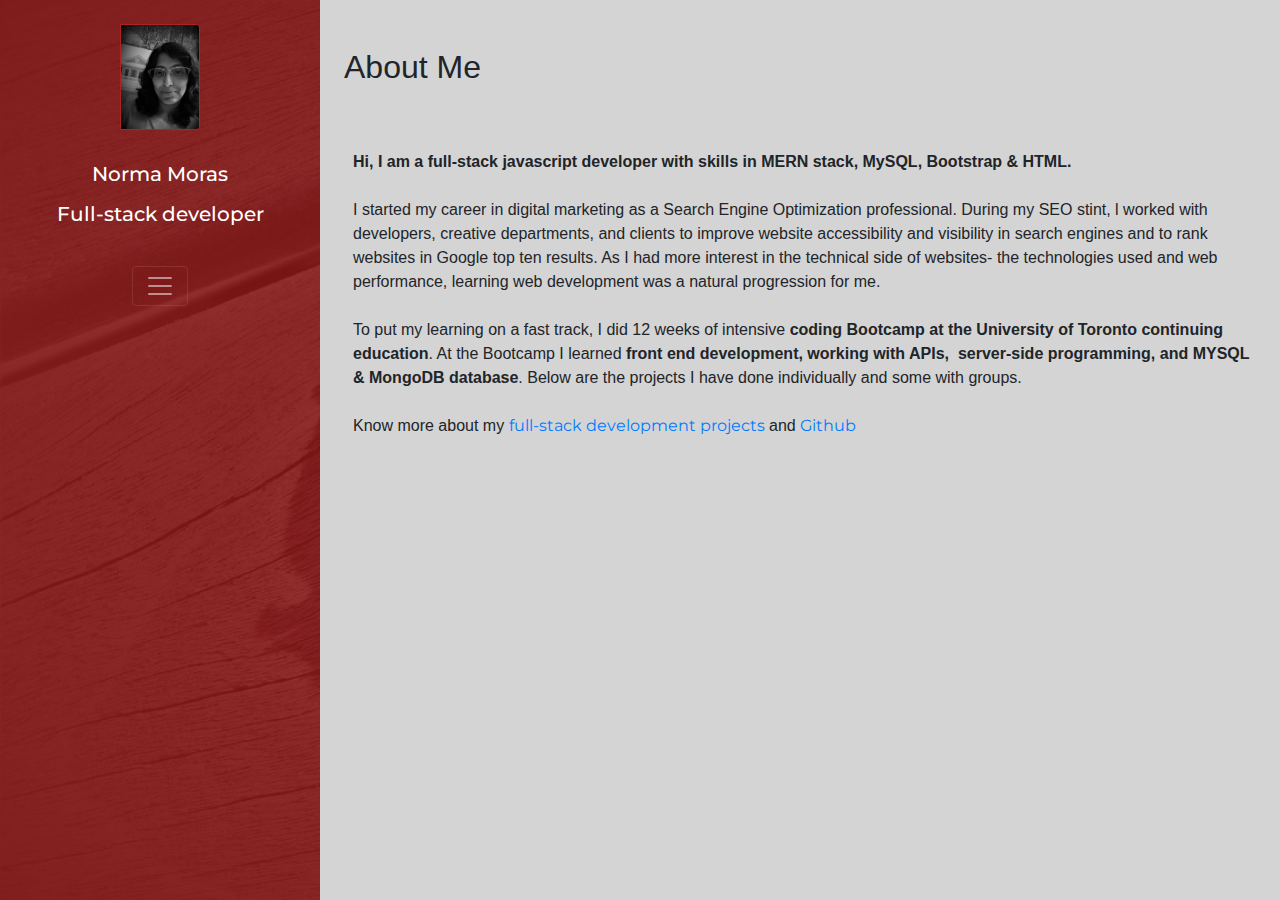
<file: about-me.html>
<!DOCTYPE html>
<html lang="en">
<head>
    <meta charset="UTF-8">
    <meta name="viewport" content="width=device-width, initial-scale=1.0">
    <meta http-equiv="X-UA-Compatible" content="ie=edge">
    <title>NORMA MORAS FUll-Stack Developer with SEO Experties - TORONTO</title>
    <link rel="icon" type="image/png" href="assets/happy-person-raising-one-hand_1f64b.png" />
    <link rel="stylesheet" href="./style/innerpage.css">
    <link rel="stylesheet" href="https://stackpath.bootstrapcdn.com/bootstrap/4.4.1/css/bootstrap.min.css" integrity="sha384-Vkoo8x4CGsO3+Hhxv8T/Q5PaXtkKtu6ug5TOeNV6gBiFeWPGFN9MuhOf23Q9Ifjh" crossorigin="anonymous">
    <link href="https://fonts.googleapis.com/css2?family=Montserrat:ital@0;1&display=swap" rel="stylesheet">
    <script src="https://code.jquery.com/jquery-3.4.1.slim.min.js" integrity="sha384-J6qa4849blE2+poT4WnyKhv5vZF5SrPo0iEjwBvKU7imGFAV0wwj1yYfoRSJoZ+n" crossorigin="anonymous"></script>
    <script src="https://stackpath.bootstrapcdn.com/bootstrap/4.4.1/js/bootstrap.min.js" integrity="sha384-wfSDF2E50Y2D1uUdj0O3uMBJnjuUD4Ih7YwaYd1iqfktj0Uod8GCExl3Og8ifwB6" crossorigin="anonymous"></script>
    <link rel="stylesheet" href="https://cdnjs.cloudflare.com/ajax/libs/font-awesome/4.7.0/css/font-awesome.min.css">
</head>
<body>
  
        <div class="container-fluid bgimg min-vh-100" id="container">
            <div class="row fluid min-vh-100">
                <div class="col-lg-3 sidebarp">
                    <div class="row">
                        <div class="col-lg-12 mt-4">
                            
                            <div><a href="https://nmoras.github.io"><img src="./assets/norma.jpg" class="rounded-right avatar mx-auto"></a></div>
                            <div class='mt-4 mediadisplay'>
                                <a class="nav-link text-center" href="https://nmoras.github.io"><h5>Norma Moras</h5></a>
                                <div><h5 class="text-center">Full-stack developer</h5></div>
                            </div>  
                            
                        </div>
                        <div class="col-lg-12 mt-4">
                            <nav class="navbar navbar-dark">
                                <button class="navbar-toggler collapsed mx-auto" type="button" data-toggle="collapse" data-target="#navbarNav" aria-controls="navbarNav" aria-expanded="false" aria-label="Toggle navigation">
                                    <span class="navbar-toggler-icon"></span>
                                </button>
                                <div class="collapse navbar-collapse mt-4" id="navbarNav">
                                    <ul class="navbar-nav flex-column">
                                        <li class="nav-item">
                                        <a class="nav-link text-center" href="https://nmoras.github.io/MERN-projects.html">MERN Projects</a>
                                        </li>
                                        <li class="nav-item">
                                            <a class="nav-link text-center" href="https://nmoras.github.io/front-end-projects.html">Front-end Projects</a>
                                        </li>
                                        <li class="nav-item">
                                                <a class="nav-link text-center" href="https://nmoras.github.io/wordpress.html">WordPress</a>
                                        </li>
                                        <li class="nav-item">
                                            <a class="nav-link text-center" href="https://nmoras.github.io/certifications.html">Certifications</a>
                                        </li>
                                        <li class="nav-item">
                                        <a class="nav-link text-center" href="https://nmoras.github.io/about-me.html">About Me</a>
                                        </li>
                                        <li class="nav-item">
                                            <a class="nav-link text-center" href="https://nmoras.github.io/resume/">Resume</a>
                                        </li>
                                        <li class="nav-item">
                                            <a class="nav-link text-center" href="https://nmoras.github.io/contact.html">Contact Me</a>
                                        </li>
                                        <li class="nav-item">
                                            <div class="row justify-content-center">
                                                <a class="sm" href="https://twitter.com/normamoras"><i class="fa fa-twitter"></i></a>
                                                <a class="sm" href="https://github.com/nmoras"><i class="fa fa-github"></i></a>
                                                <a class="sm" href="https://www.linkedin.com/in/normamoras/"><i class="fa fa-linkedin"></i></a>
                                                <a class="sm" target="blank" href="https://webtreck.000webhostapp.com/"><i class="fa fa-wordpress"></i></i></a>
                                            </div>
                                        </li>
                                    </ul>
                                </div>
                            </nav>
                        </div>
                    </div> 
                </div>
                    <div class="col-lg-9 colorbg">
                        <div class="row">
                            <div class="col-lg-12 headerpl pl-4">
                                <h2>About Me</h2>
                                <p></p>
                            </div>
                            <div class="col-lg-12 headerpl pl-4">
                                <div class="row px-4 mediaabt">
                                    <div class="mb-4"><b>Hi, I am a full-stack javascript developer with skills in MERN stack, MySQL, Bootstrap & HTML.</b> </div>
                                    <div class="mb-4">I started my career in digital marketing as a Search Engine Optimization professional. During my SEO stint, l worked with developers, creative departments, and clients to improve website accessibility and visibility in search engines and to rank websites in Google top ten results. As I had more interest in the technical side of websites- the technologies used and web performance, learning web development was a natural progression for me. </div>
                                    <div class="mb-4">To put my learning on a fast track, I did 12 weeks of intensive <b>coding Bootcamp at the University of Toronto continuing education</b>. At the Bootcamp I learned <b>front end development, working with APIs,  server-side programming, and MYSQL & MongoDB database</b>. Below are the projects I have done individually and some with groups. </div>
                                    <div class="mb-4">Know more about my <a href="https://nmoras.github.io/MERN-projects.html" target="blank">full-stack development projects</a> and <a href="https://github.com/nmoras" target="blank">Github</a> </div>
                                                       
                                </div>
                            </div>       
                        </div>        
                    </div>
            </div>
        </div>   
 
    
<script type="text/javascript" href="script.js"></script>
</body>
</html>
</file>
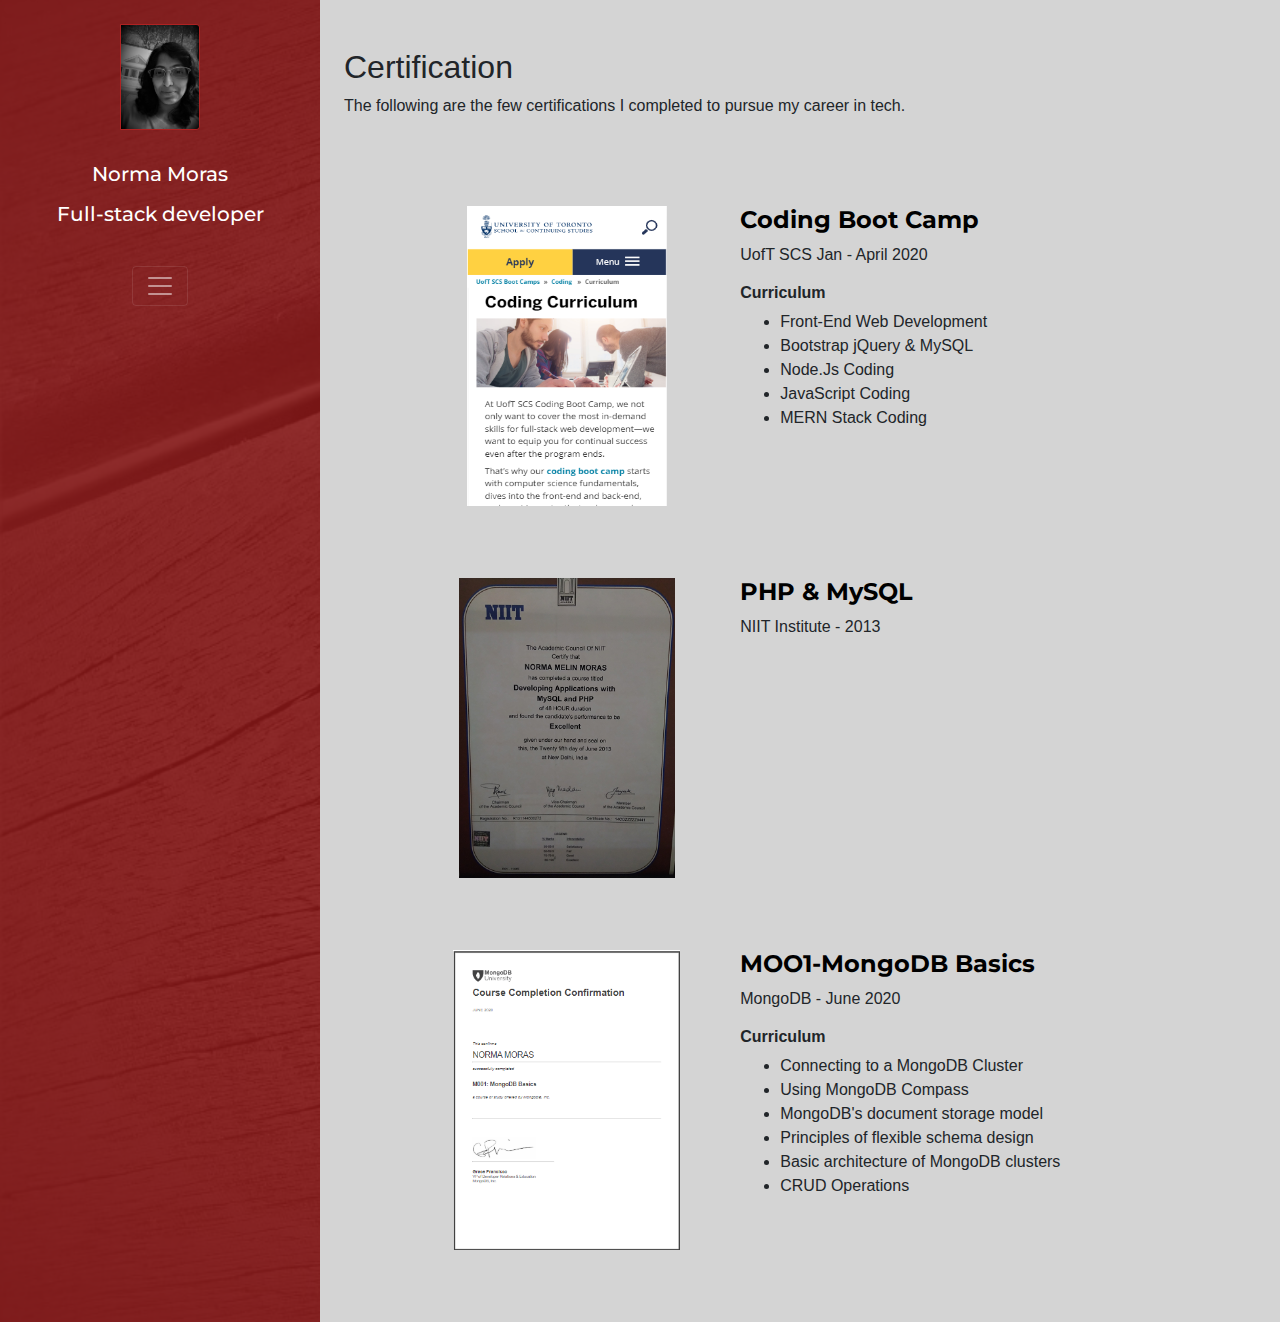
<file: certifications.html>
<!DOCTYPE html>
<html lang="en">
<head>
    <meta charset="UTF-8">
    <meta name="viewport" content="width=device-width, initial-scale=1.0">
    <meta http-equiv="X-UA-Compatible" content="ie=edge">
    <title>NORMA MORAS FUll-Stack Developer with SEO Experties - TORONTO</title>
    <link rel="icon" type="image/png" href="assets/happy-person-raising-one-hand_1f64b.png" />
    <link rel="stylesheet" href="./style/innerpage.css">
    <link rel="stylesheet" href="https://stackpath.bootstrapcdn.com/bootstrap/4.4.1/css/bootstrap.min.css" integrity="sha384-Vkoo8x4CGsO3+Hhxv8T/Q5PaXtkKtu6ug5TOeNV6gBiFeWPGFN9MuhOf23Q9Ifjh" crossorigin="anonymous">
    <link href="https://fonts.googleapis.com/css2?family=Montserrat:ital@0;1&display=swap" rel="stylesheet">
    <script src="https://code.jquery.com/jquery-3.4.1.slim.min.js" integrity="sha384-J6qa4849blE2+poT4WnyKhv5vZF5SrPo0iEjwBvKU7imGFAV0wwj1yYfoRSJoZ+n" crossorigin="anonymous"></script>
    <script src="https://stackpath.bootstrapcdn.com/bootstrap/4.4.1/js/bootstrap.min.js" integrity="sha384-wfSDF2E50Y2D1uUdj0O3uMBJnjuUD4Ih7YwaYd1iqfktj0Uod8GCExl3Og8ifwB6" crossorigin="anonymous"></script>
    <link rel="stylesheet" href="https://cdnjs.cloudflare.com/ajax/libs/font-awesome/4.7.0/css/font-awesome.min.css">
</head>
<body>
  
        <div class="container-fluid bgimg min-vh-100" id="container">
            <div class="row fluid min-vh-100">
                <div class="col-lg-3 sidebarp">
                    <div class="row">
                        <div class="col-lg-12 mt-4">
                            
                                <div><a href="https://nmoras.github.io"><img src="./assets/norma.jpg" class="rounded-right avatar mx-auto"></a></div>
                                <div class='mt-4 mediadisplay'>
                                    <a class="nav-link text-center" href="https://nmoras.github.io"><h5>Norma Moras</h5></a>
                                    <div><h5 class="text-center">Full-stack developer</h5></div>
                                </div>  
                            
                        </div>
                        <div class="col-lg-12 mt-4">
                            <nav class="navbar navbar-dark">
                                <button class="navbar-toggler collapsed mx-auto" type="button" data-toggle="collapse" data-target="#navbarNav" aria-controls="navbarNav" aria-expanded="false" aria-label="Toggle navigation">
                                    <span class="navbar-toggler-icon"></span>
                                </button>
                                <div class="collapse navbar-collapse mt-4" id="navbarNav">
                                    <ul class="nav navbar-nav flex-column">
                                        <li class="nav-item">
                                            <a class="nav-link text-center" href="https://nmoras.github.io/MERN-projects.html">MERN Projects</a>
                                        </li>
                                        <li class="nav-item">
                                                <a class="nav-link text-center" href="https://nmoras.github.io/front-end-projects.html">Front-end Projects</a>
                                        </li>
                                        <li class="nav-item">
                                                <a class="nav-link text-center" href="https://nmoras.github.io/wordpress.html">WordPress</a>
                                        </li>
                                        <li class="nav-item">
                                            <a class="nav-link text-center" href="https://nmoras.github.io/certifications.html">Certifications</a>
                                        </li>
                                        <li class="nav-item">
                                        <a class="nav-link text-center" href="https://nmoras.github.io/about-me.html">About Me</a>
                                        </li>
                                        <li class="nav-item">
                                            <a class="nav-link text-center" href="https://nmoras.github.io/resume/">Resume</a>
                                        </li>
                                        <li class="nav-item">
                                            <a class="nav-link text-center" href="https://nmoras.github.io/contact.html">Contact Me</a>
                                        </li>
                                        <li class="nav-item">
                                            <div class="row justify-content-center">
                                                <a class="sm" href="https://twitter.com/normamoras"><i class="fa fa-twitter"></i></a>
                                                <a class="sm" href="https://github.com/nmoras"><i class="fa fa-github"></i></a>
                                                <a class="sm" href="https://www.linkedin.com/in/normamoras/"><i class="fa fa-linkedin"></i></a>
                                                <a class="sm" target="blank" href="https://webtreck.000webhostapp.com/"><i class="fa fa-wordpress"></i></i></a>
                                            </div>
                                        </li>
                                    </ul>
                                </div>
                            </nav>
                        </div>
                    </div> 
                </div>
                    <div class="col-lg-9 colorbg">
                        <div class="row">
                            <div class="col-lg-12 headerpl pl-4">
                                <h2>Certification</h2>
                                <p class="mediap">The following are the few certifications I completed to pursue my career in tech.</p>
                            </div>
                            
                            <div class="col-lg-12 headerpl pl-4">
                                <div class="row justify-content-center">
                                    <div class="col-lg-4">
                                        <div class="row justify-content-center"><img class="pr-img mt-4" src="./assets/uoft.png" width="200px"alt=""></div>
                                        
                                        <!-- <div class="row justify-content-center mt-4">
                                            <div class="col-12-lg">
                                                <button class="btnmore"><a class="btnmore prbtn" target="blank" href="https://github.com/nmoras/pomodoro">Github</a></button><br/>
                                            </div>
                                            <div class="col-12-lg">
                                                <button class="btnmore"><a class="btnmore prbtn" target="blank" href="https://nmoras.github.io/pomodoro/">Live</a></button><br/>
                                            </div>
                                        </div> -->
                                    </div>
                                    <div class="col-lg-6 mt-4">
                                        <h4><a class="pr-link" href="#"><b>Coding Boot Camp</b></a></h4>
                                        <p>UofT SCS Jan - April 2020</p>
                                        <h6><b>Curriculum</b></h6>  
                                        <ul>
                                            <li>Front-End Web Development</li>
                                            <li>Bootstrap jQuery & MySQL</li>
                                            <li>Node.Js Coding</li>
                                            <li>JavaScript Coding</li>
                                            <li>MERN Stack Coding</li>
                    
                                        </ul> 
                                            
                                    </div>
                                </div>
                                <!-- <div class="row justify-content-center pt-4">
                                    <div class="col-lg-10 align-self-end">
                                        <button class="tag-btn mb-2">JavaScript</button>
                                        <button class="tag-btn mb-2">jQuery</button>
                                        <button class="tag-btn mb-2">Bootstrap</button>
                                    </div>
                                </div>      -->
                            </div>
                            <div class="col-lg-12 headerpl pl-4">
                                <div class="row justify-content-center">
                                    <div class="col-lg-4">
                                        <div class="row justify-content-center"><img class="pr-img mt-4" src="./assets/niit.png" alt=""></div>
                                        
                                        <!-- <div class="row justify-content-center mt-4">
                                            <button class="btnmore"><a class="btnmore" target="blank" href="https://nmoras.github.io/js-quiz/">Github</a></button>
                                            <button class="btnmore"><a class="btnmore" target="blank" href="https://nmoras.github.io/js-quiz/">Live</a></button>
                            
                                        </div> -->
                                    </div>
                                    <div class="col-lg-6 mt-4">
                                        <h4><a class="pr-link" href="#"><b>PHP & MySQL</b></a></h4>
                                        <p>NIIT Institute - 2013</p>
                                        <!-- <h6><b>Curriculum</b></h6>  
                                        <ul>
                                            <li>Building dynamic websites using </li>
                                            <li>For every correct answer score gets added by 5 points</li>
                                            <li>For every wrong answer 5 seconds are decremented from the timer</li>
                                            <li>Final scores are stored in the local storage</li>
                                            <li>Upon finishing all scores are displayed from the localstorage</li>
                                        </ul>  -->
                                            
                                    </div>
                                </div>
                                <!-- <div class="row justify-content-center pt-4">
                                    <div class="col-lg-10 align-self-end">
                                        <button class="tag-btn mb-2">JavaScript</button>
                                        <button class="tag-btn mb-2">jQuery</button>
                                        <button class="tag-btn mb-2">Bootstrap</button>
                                    </div>
                                </div>      -->
                            </div>
                            <div class="col-lg-12 headerpl pl-4">
                                <div class="row justify-content-center">
                                    <div class="col-lg-4">
                                        <div class="row justify-content-center"><img class="pr-img mt-4" src="./assets/mongodb.png" alt=""></div>
                                        
                                        <!-- <div class="row justify-content-center mt-4">
                                            <button class="btnmore"><a class="btnmore" target="blank" href="https://nmoras.github.io/js-quiz/">Github</a></button>
                                            <button class="btnmore"><a class="btnmore" target="blank" href="https://nmoras.github.io/js-quiz/">Live</a></button>
                            
                                        </div> -->
                                    </div>
                                    <div class="col-lg-6 mt-4">
                                        <h4><a class="pr-link" href="#"><b>MOO1-MongoDB Basics</b></a></h4>
                                        <p>MongoDB - June 2020</p>
                                        <h6><b>Curriculum</b></h6>  
                                        <ul>
                                            <li>Connecting to a MongoDB Cluster </li>
                                            <li>Using MongoDB Compass</li>
                                            <li>MongoDB's document storage model</li>
                                            <li>Principles of flexible schema design</li>
                                            <li>Basic architecture of MongoDB clusters</li>
                                            <li>CRUD Operations</li>
                                        </ul> 
                                            
                                    </div>
                                </div>
                                <!-- <div class="row justify-content-center pt-4">
                                    <div class="col-lg-10 align-self-end">
                                        <button class="tag-btn mb-2">JavaScript</button>
                                        <button class="tag-btn mb-2">jQuery</button>
                                        <button class="tag-btn mb-2">Bootstrap</button>
                                    </div>
                                </div>      -->
                            </div>
                            
                            <div class="col-lg-12 headerpl text-center pl-4"><a class="btn btnmore" href="http://"></a></div>  
                       
                    </div>
                    
                </div>   
             </div>
        </div> 

    
<script type="text/javascript" href="script.js"></script>
</body>
</html>
</file>
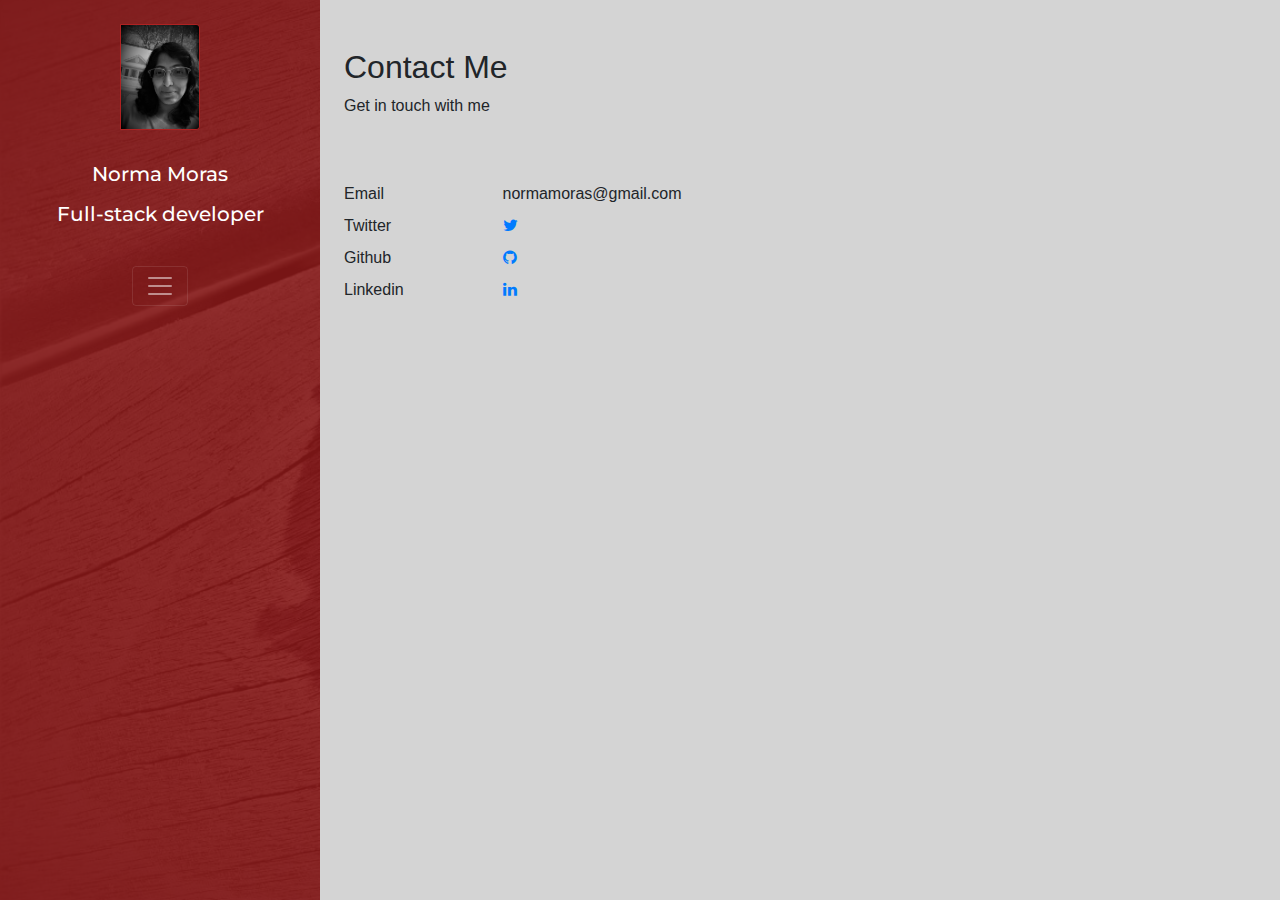
<file: contact.html>
<!DOCTYPE html>
<html lang="en">
<head>
    <meta charset="UTF-8">
    <meta name="viewport" content="width=device-width, initial-scale=1.0">
    <meta http-equiv="X-UA-Compatible" content="ie=edge">
    <title>NORMA MORAS FUll-Stack Developer with SEO Experties - TORONTO</title>
    <link rel="icon" type="image/png" href="assets/happy-person-raising-one-hand_1f64b.png" />
    <link rel="stylesheet" href="./style/innerpage.css">
    <link rel="stylesheet" href="https://stackpath.bootstrapcdn.com/bootstrap/4.4.1/css/bootstrap.min.css" integrity="sha384-Vkoo8x4CGsO3+Hhxv8T/Q5PaXtkKtu6ug5TOeNV6gBiFeWPGFN9MuhOf23Q9Ifjh" crossorigin="anonymous">
    <link href="https://fonts.googleapis.com/css2?family=Montserrat:ital@0;1&display=swap" rel="stylesheet">
    <script src="https://code.jquery.com/jquery-3.4.1.slim.min.js" integrity="sha384-J6qa4849blE2+poT4WnyKhv5vZF5SrPo0iEjwBvKU7imGFAV0wwj1yYfoRSJoZ+n" crossorigin="anonymous"></script>
    <script src="https://stackpath.bootstrapcdn.com/bootstrap/4.4.1/js/bootstrap.min.js" integrity="sha384-wfSDF2E50Y2D1uUdj0O3uMBJnjuUD4Ih7YwaYd1iqfktj0Uod8GCExl3Og8ifwB6" crossorigin="anonymous"></script>
    <link rel="stylesheet" href="https://cdnjs.cloudflare.com/ajax/libs/font-awesome/4.7.0/css/font-awesome.min.css">
</head>
<body>
  
        <div class="container-fluid bgimg min-vh-100" id="container">
            <div class="row fluid min-vh-100">
                <div class="col-lg-3 sidebarp">
                    <div class="row">
                        <div class="col-lg-12 mt-4">
                            
                            <div><a href="https://nmoras.github.io"><img src="./assets/norma.jpg" class="rounded-right avatar mx-auto"></a></div>
                            <div class='mt-4 mediadisplay'>
                                <a class="nav-link text-center" href="https://nmoras.github.io"><h5>Norma Moras</h5></a>
                                <div><h5 class="text-center">Full-stack developer</h5></div>
                            </div>  
                            
                        </div>
                        <div class="col-lg-12 mt-4">
                            <nav class="navbar navbar-dark">
                                <button class="navbar-toggler collapsed mx-auto" type="button" data-toggle="collapse" data-target="#navbarNav" aria-controls="navbarNav" aria-expanded="false" aria-label="Toggle navigation">
                                    <span class="navbar-toggler-icon"></span>
                                </button>
                                <div class="collapse navbar-collapse mt-4" id="navbarNav">
                                    <ul class="navbar-nav flex-column">
                                        <li class="nav-item">
                                            <a class="nav-link text-center" href="https://nmoras.github.io/MERN-projects.html">MERN Projects</a>
                                        </li>
                                        <li class="nav-item">
                                            <a class="nav-link text-center" href="https://nmoras.github.io/front-end-projects.html">Front-end Projects</a>
                                        </li>
                                        <li class="nav-item">
                                                <a class="nav-link text-center" href="https://nmoras.github.io/wordpress.html">WordPress</a>
                                        </li>
                                        <li class="nav-item">
                                            <a class="nav-link text-center" href="https://nmoras.github.io/certifications.html">Certifications</a>
                                        </li>
                                        <li class="nav-item">
                                        <a class="nav-link text-center" href="https://nmoras.github.io/about-me.html">About Me</a>
                                        </li>
                                        <li class="nav-item">
                                            <a class="nav-link text-center" href="https://nmoras.github.io/resume/">Resume</a>
                                        </li>
                                        <li class="nav-item">
                                            <a class="nav-link text-center" href="https://nmoras.github.io/contact.html">Contact Me</a>
                                        </li>
                                        <li class="nav-item">
                                            <div class="row justify-content-center">
                                                <a class="sm" href="https://twitter.com/normamoras"><i class="fa fa-twitter"></i></a>
                                                <a class="sm" href="https://github.com/nmoras"><i class="fa fa-github"></i></a>
                                                <a class="sm" href="https://www.linkedin.com/in/normamoras/"><i class="fa fa-linkedin"></i></a>
                                                <a class="sm" target="blank" href="https://webtreck.000webhostapp.com/"><i class="fa fa-wordpress"></i></i></a>
                                            </div>
                                        </li>
                                    </ul>
                                </div>
                            </nav>
                        </div>
                    </div> 
                </div>
                    <div class="col-lg-9 colorbg">
                        <div class="row">
                            <div class="col-lg-12 headerpl pl-4">
                                <h2>Contact Me</h2>
                                <p>Get in touch with me</p>
                            </div>
                            <div class="col-lg-12 headerpl pl-4">
                                <div class="row">
                                    <div class="col-lg-2 col-md-2 pb-2">Email</div>
                                    <div class="col-lg-10 col-md-10">normamoras@gmail.com</div>
                                    <div class="col-lg-2 col-md-2 pb-2">Twitter</div>
                                    <div class="col-lg-10 col-md-10"><a href="https://twitter.com/normamoras" target="blank"><i class="fa fa-twitter"></i></a></div>
                                    <div class="col-lg-2 col-md-2 pb-2">Github</div>
                                    <div class="col-lg-10 col-md-10"><a href="https://github.com/nmoras" target="blank"><i class="fa fa-github"></i></a></div>
                                    <div class="col-lg-2 col-md-2 pb-2">Linkedin</div>
                                    <div class="col-lg-10 col-md-10"><a href="https://www.linkedin.com/in/normamoras/" target="blank"><i class="fa fa-linkedin"></i></a></div>
                                                       
                                </div>
                            </div>       
                        </div>        
                    </div>
            </div>
        </div>   
 
    
<script type="text/javascript" href="script.js"></script>
</body>
</html>
</file>
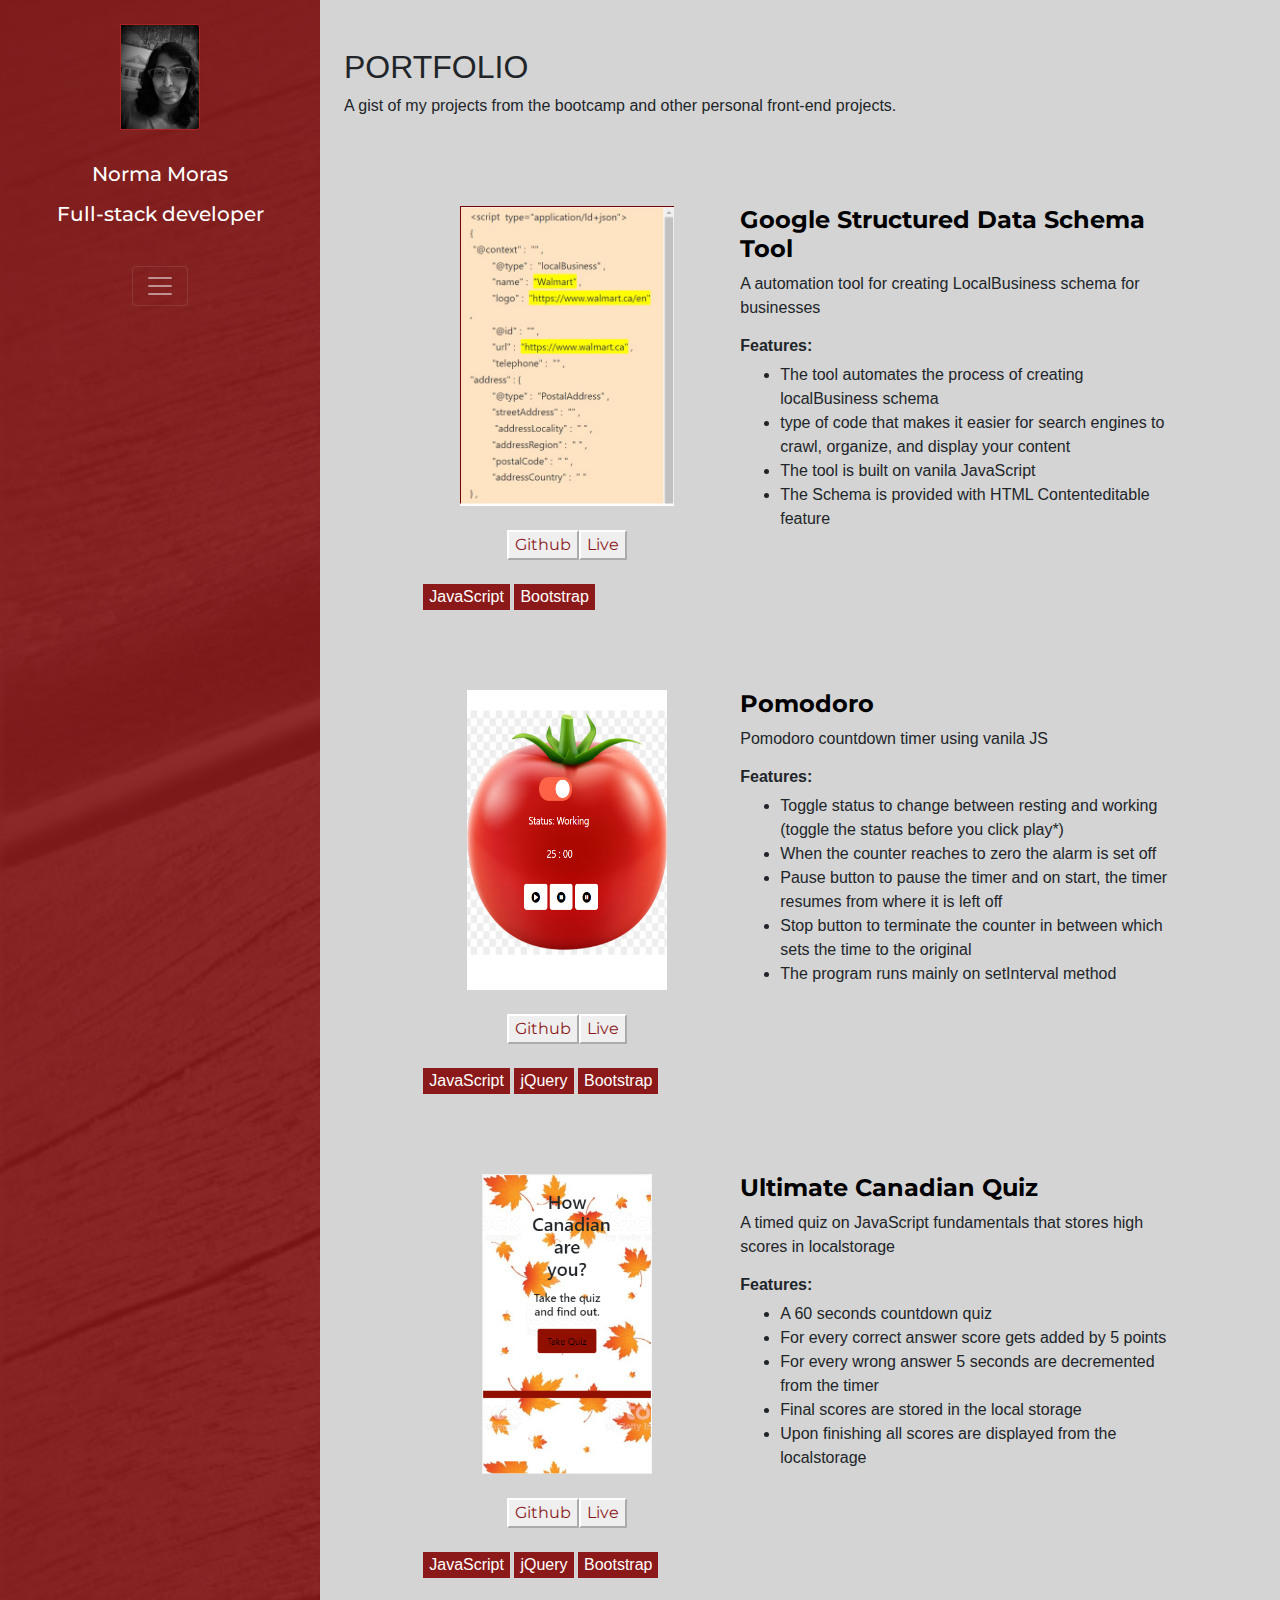
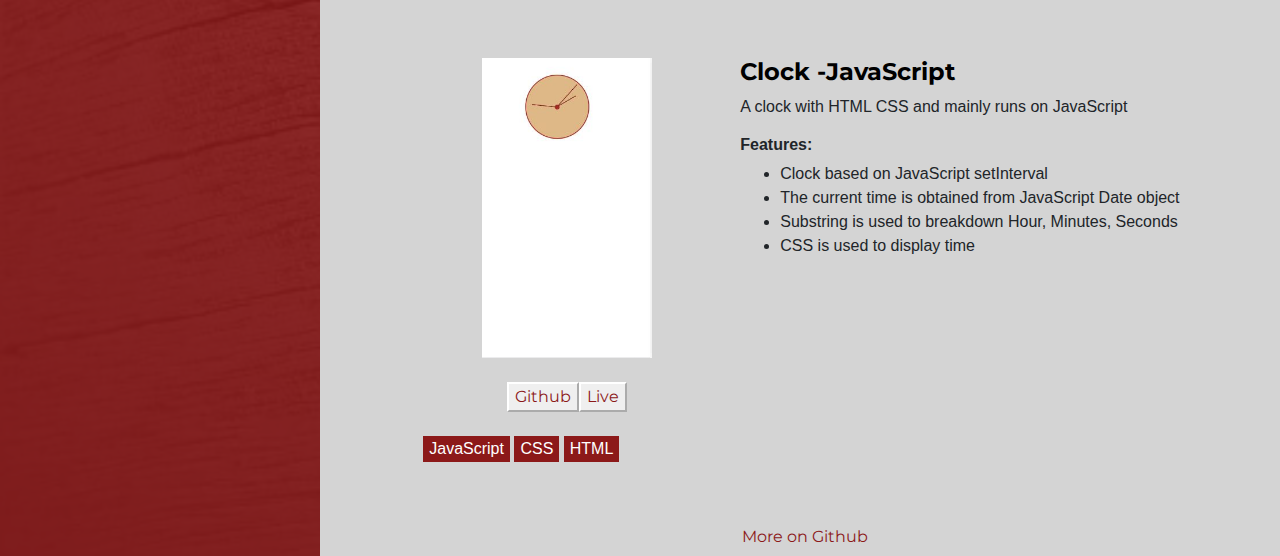
<file: front-end-projects.html>
<!DOCTYPE html>
<html lang="en">
<head>
    <meta charset="UTF-8">
    <meta name="viewport" content="width=device-width, initial-scale=1.0">
    <meta http-equiv="X-UA-Compatible" content="ie=edge">
    <title>NORMA MORAS FUll-Stack Developer with SEO Experties - TORONTO</title>
    <link rel="icon" type="image/png" href="assets/happy-person-raising-one-hand_1f64b.png" />
    <link rel="stylesheet" href="./style/innerpage.css">
    <link rel="stylesheet" href="https://stackpath.bootstrapcdn.com/bootstrap/4.4.1/css/bootstrap.min.css" integrity="sha384-Vkoo8x4CGsO3+Hhxv8T/Q5PaXtkKtu6ug5TOeNV6gBiFeWPGFN9MuhOf23Q9Ifjh" crossorigin="anonymous">
    <link href="https://fonts.googleapis.com/css2?family=Montserrat:ital@0;1&display=swap" rel="stylesheet">
    <script src="https://code.jquery.com/jquery-3.4.1.slim.min.js" integrity="sha384-J6qa4849blE2+poT4WnyKhv5vZF5SrPo0iEjwBvKU7imGFAV0wwj1yYfoRSJoZ+n" crossorigin="anonymous"></script>
    <script src="https://stackpath.bootstrapcdn.com/bootstrap/4.4.1/js/bootstrap.min.js" integrity="sha384-wfSDF2E50Y2D1uUdj0O3uMBJnjuUD4Ih7YwaYd1iqfktj0Uod8GCExl3Og8ifwB6" crossorigin="anonymous"></script>
    <link rel="stylesheet" href="https://cdnjs.cloudflare.com/ajax/libs/font-awesome/4.7.0/css/font-awesome.min.css">
</head>
<body>
  
        <div class="container-fluid bgimg min-vh-100" id="container">
            <div class="row fluid min-vh-100">
                <div class="col-lg-3 sidebarp">
                    <div class="row">
                        <div class="col-lg-12 mt-4">
                            
                                <div><a href="https://nmoras.github.io"><img src="./assets/norma.jpg" class="rounded-right avatar mx-auto"></a></div>
                                <div class='mt-4 mediadisplay'>
                                    <a class="nav-link text-center" href="https://nmoras.github.io"><h5>Norma Moras</h5></a>
                                    <div><h5 class="text-center">Full-stack developer</h5></div>
                                </div>  
                            
                        </div>
                        <div class="col-lg-12 mt-4">
                            <nav class="navbar navbar-dark">
                                <button class="navbar-toggler collapsed mx-auto" type="button" data-toggle="collapse" data-target="#navbarNav" aria-controls="navbarNav" aria-expanded="false" aria-label="Toggle navigation">
                                    <span class="navbar-toggler-icon"></span>
                                </button>
                                <div class="collapse navbar-collapse mt-4" id="navbarNav">
                                    <ul class="nav navbar-nav flex-column">
                                        <li class="nav-item">
                                            <a class="nav-link text-center" href="https://nmoras.github.io/MERN-projects.html">MERN Projects</a>
                                        </li>
                                        <li class="nav-item">
                                                <a class="nav-link text-center" href="https://nmoras.github.io/front-end-projects.html">Front-end Projects</a>
                                        </li>
                                        <li class="nav-item">
                                                <a class="nav-link text-center" href="https://nmoras.github.io/wordpress.html">WordPress</a>
                                        </li>
                                        <li class="nav-item">
                                            <a class="nav-link text-center" href="https://nmoras.github.io/certifications.html">Certifications</a>
                                        </li>
                                        <li class="nav-item">
                                        <a class="nav-link text-center" href="https://nmoras.github.io/about-me.html">About Me</a>
                                        </li>
                                        <li class="nav-item">
                                            <a class="nav-link text-center" href="https://nmoras.github.io/resume/">Resume</a>
                                        </li>
                                        <li class="nav-item">
                                            <a class="nav-link text-center" href="https://nmoras.github.io/contact.html">Contact Me</a>
                                        </li>
                                       
                                        <li class="nav-item">
                                            <div class="row justify-content-center">
                                                <a class="sm" href="https://twitter.com/normamoras"><i class="fa fa-twitter"></i></a>
                                                <a class="sm" href="https://github.com/nmoras"><i class="fa fa-github"></i></a>
                                                <a class="sm" href="https://www.linkedin.com/in/normamoras/"><i class="fa fa-linkedin"></i></a>
                                                <a class="sm" target="blank" href="https://webtreck.000webhostapp.com/"><i class="fa fa-wordpress"></i></i></a>
                                            </div>
                                        </li>
                                    </ul>
                                </div>
                            </nav>
                        </div>
                    </div> 
                </div>
                    <div class="col-lg-9 colorbg">
                        <div class="row">
<!--                             schema tool -->
                            <div class="col-lg-12 headerpl pl-4">
                                <h2>PORTFOLIO</h2>
                                <p class="mediap">A gist of my projects from the bootcamp and other personal front-end projects.</p>
                            </div>
                                  <div class="col-lg-12 headerpl pl-4">
                                <div class="row justify-content-center">
                                    <div class="col-lg-4">
                                        <div class="row justify-content-center"><img class="pr-img mt-4" src="./assets/schematool.jpg" alt=""></div>
                                        
                                        <div class="row justify-content-center mt-4">
                                            <button class="btnmore"><a class="btnmore" target="blank" href="https://github.com/nmoras/schematool.github.io">Github</a></button>
                                            <button class="btnmore"><a class="btnmore" target="blank" href="https://nmoras.github.io/schematool.github.io/">Live</a></button>
                            
                                        </div>
                                    </div>
                                    <div class="col-lg-6 mt-4">
                                        <h4><a class="pr-link" href="#"><b>Google Structured Data Schema Tool</b></a></h4>
                                        <p>A automation tool for creating LocalBusiness schema for businesses</p>
                                        <h6><b>Features:</b></h6>  
                                        <ul>
                                            <li>The tool automates the process of creating localBusiness schema</li>
                                            <li>type of code that makes it easier for search engines to crawl, organize, and display your content</li>
                                            <li>The tool is built on vanila JavaScript</li>
                                            <li>The Schema is provided with HTML Contenteditable feature</li>
                                        </ul> 
                                            
                                    </div>
                                </div>
                                <div class="row justify-content-center pt-4">
                                    <div class="col-lg-10 align-self-end">
                                        <button class="tag-btn mb-2">JavaScript</button>
                                        <button class="tag-btn mb-2">Bootstrap</button>
                                    </div>
                                </div>     
                            </div>
                            
                            <div class="col-lg-12 headerpl pl-4">
                                <div class="row justify-content-center">
                                    <div class="col-lg-4">
                                        <div class="row justify-content-center"><img class="pr-img mt-4" src="./assets/pomodoro.png" width="200px"alt=""></div>
                                        
                                        <div class="row justify-content-center mt-4">
                                            <div class="col-12-lg">
                                                <button class="btnmore"><a class="btnmore prbtn" target="blank" href="https://github.com/nmoras/pomodoro">Github</a></button><br/>
                                            </div>
                                            <div class="col-12-lg">
                                                <button class="btnmore"><a class="btnmore prbtn" target="blank" href="https://nmoras.github.io/pomodoro/">Live</a></button><br/>
                                            </div>
                                        </div>
                                    </div>
                                    <div class="col-lg-6 mt-4">
                                        <h4><a class="pr-link" href="#"><b>Pomodoro</b></a></h4>
                                        <p>Pomodoro countdown timer using vanila JS</p>
                                        <h6><b>Features:</b></h6>  
                                        <ul>
                                            <li>Toggle status to change between resting and working (toggle the status before you click play*)</li>
                                            <li>When the counter reaches to zero the alarm is set off</li>
                                            <li>Pause button to pause the timer and on start, the timer resumes from where it is left off</li>
                                            <li>Stop button to terminate the counter in between which sets the time to the original</li>
                                            <li>The program runs mainly on setInterval method</li>
                    
                                        </ul> 
                                            
                                    </div>
                                </div>
                                <div class="row justify-content-center pt-4">
                                    <div class="col-lg-10 align-self-end">
                                        <button class="tag-btn mb-2">JavaScript</button>
                                        <button class="tag-btn mb-2">jQuery</button>
                                        <button class="tag-btn mb-2">Bootstrap</button>
                                    </div>
                                </div>     
                            </div>
                            <!-- div starts here -->
                            <div class="col-lg-12 headerpl pl-4">
                                <div class="row justify-content-center">
                                    <div class="col-lg-4">
                                        <div class="row justify-content-center"><img class="pr-img mt-4" src="./assets/quiz.png" alt=""></div>
                                        
                                        <div class="row justify-content-center mt-4">
                                            <button class="btnmore"><a class="btnmore" target="blank" href="https://nmoras.github.io/js-quiz/">Github</a></button>
                                            <button class="btnmore"><a class="btnmore" target="blank" href="https://nmoras.github.io/js-quiz/">Live</a></button>
                            
                                        </div>
                                    </div>
                                    <div class="col-lg-6 mt-4">
                                        <h4><a class="pr-link" href="#"><b>Ultimate Canadian Quiz</b></a></h4>
                                        <p> A timed quiz on JavaScript fundamentals that stores high scores in localstorage </p>
                                        <h6><b>Features:</b></h6>  
                                        <ul>
                                            <li>A 60 seconds countdown quiz</li>
                                            <li>For every correct answer score gets added by 5 points</li>
                                            <li>For every wrong answer 5 seconds are decremented from the timer</li>
                                            <li>Final scores are stored in the local storage</li>
                                            <li>Upon finishing all scores are displayed from the localstorage</li>
                                        </ul> 
                                            
                                    </div>
                                </div>
                                <div class="row justify-content-center pt-4">
                                    <div class="col-lg-10 align-self-end">
                                        <button class="tag-btn mb-2">JavaScript</button>
                                        <button class="tag-btn mb-2">jQuery</button>
                                        <button class="tag-btn mb-2">Bootstrap</button>
                                    </div>
                                </div>     
                            </div>
                            
                            <!-- the div ends here -->
                            <div class="col-lg-12 headerpl pl-4">
                                <div class="row justify-content-center">
                                    <div class="col-lg-4">
                                        <div class="row justify-content-center"><img class="pr-img mt-4" src="./assets/clock.JPG" alt=""></div>
                                        
                                        <div class="row justify-content-center mt-4">
                                            <button class="btnmore"><a class="btnmore" target="blank" href="https://github.com/nmoras/clock">Github</a></button>
                                            <button class="btnmore"><a class="btnmore" target="blank" href="https://nmoras.github.io/clock/">Live</a></button>
                            
                                        </div>
                                    </div>
                                    <div class="col-lg-6 mt-4">
                                        <h4><a class="pr-link" href="#"><b>Clock -JavaScript</b></a></h4>
                                        <p> A clock with HTML CSS and mainly runs on JavaScript </p>
                                        <h6><b>Features:</b></h6>  
                                        <ul>
                                            <li>Clock based on JavaScript setInterval</li>
                                            <li>The current time is obtained from JavaScript Date object</li>
                                            <li>Substring is used to breakdown Hour, Minutes, Seconds</li>
                                            <li>CSS is used to display time</li>
                                        </ul> 
                                            
                                    </div>
                                </div>
                                <div class="row justify-content-center pt-4">
                                    <div class="col-lg-10 align-self-end">
                                        <button class="tag-btn mb-2">JavaScript</button>
                                        <button class="tag-btn mb-2">CSS</button>
                                        <button class="tag-btn mb-2">HTML</button>
                                    </div>
                                </div>     
                            </div>
                       <div class="col-lg-12 headerpl text-center pl-4"><a class="btn btnmore" href="http://github.com/nmoras">More on Github</a></div>
                    </div>
                    
                </div>   
             </div>
        </div> 

    
<script type="text/javascript" href="script.js"></script>
</body>
</html>
</file>
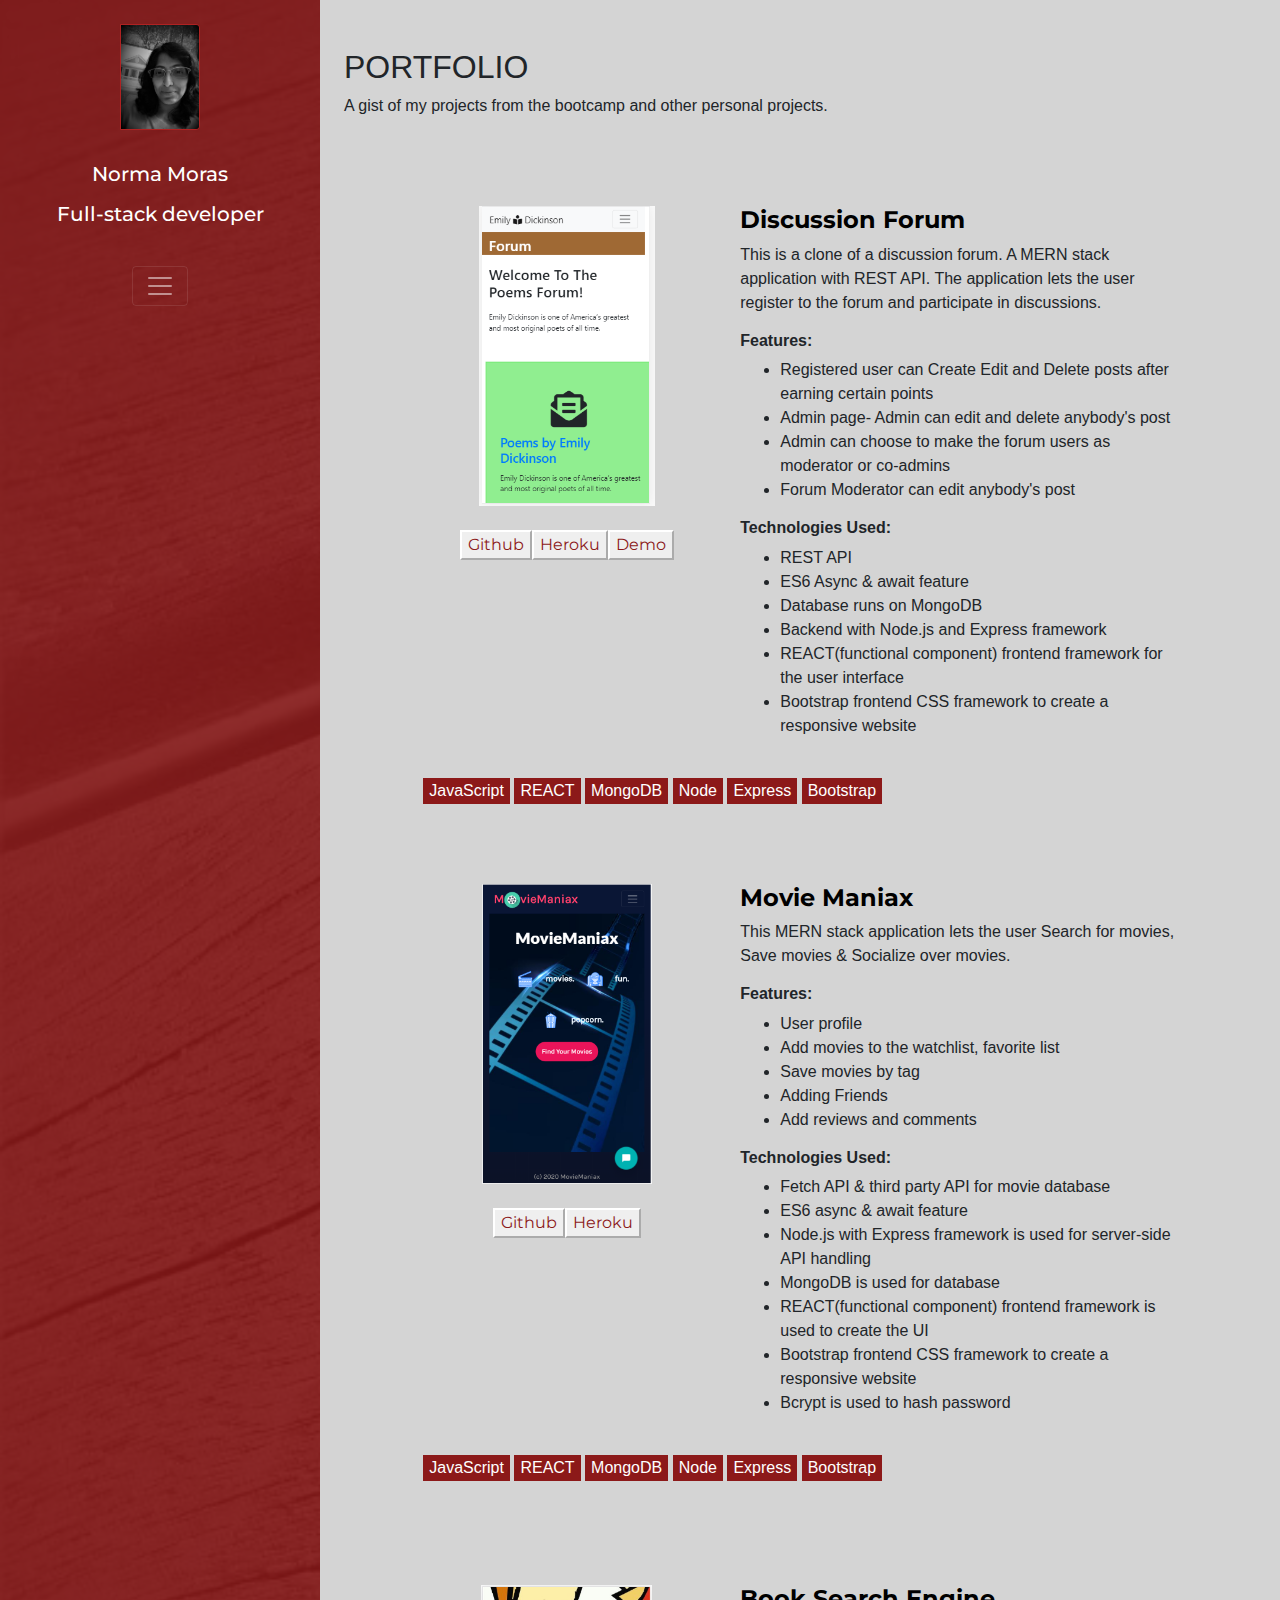
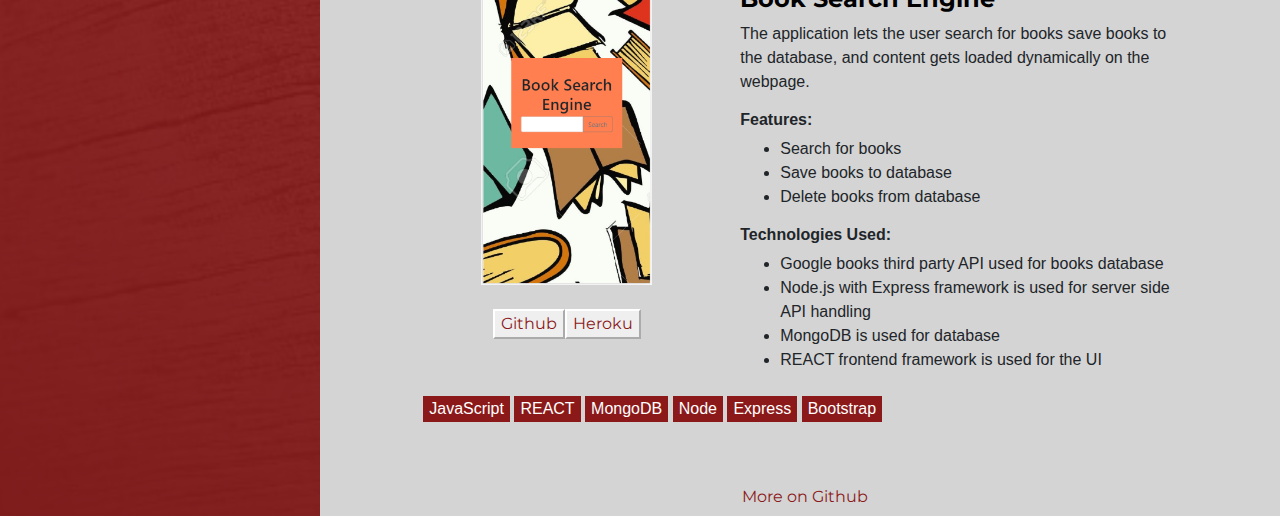
<file: MERN-projects.html>
<!DOCTYPE html>
<html lang="en">
<head>
    <meta charset="UTF-8">
    <meta name="viewport" content="width=device-width, initial-scale=1.0">
    <meta http-equiv="X-UA-Compatible" content="ie=edge">
    <title>NORMA MORAS FUll-Stack Developer with SEO Experties - TORONTO</title>
    <link rel="icon" type="image/png" href="assets/happy-person-raising-one-hand_1f64b.png" />
    <link rel="stylesheet" href="./style/innerpage.css">
    <link rel="stylesheet" href="https://stackpath.bootstrapcdn.com/bootstrap/4.4.1/css/bootstrap.min.css" integrity="sha384-Vkoo8x4CGsO3+Hhxv8T/Q5PaXtkKtu6ug5TOeNV6gBiFeWPGFN9MuhOf23Q9Ifjh" crossorigin="anonymous">
    <link href="https://fonts.googleapis.com/css2?family=Montserrat:ital@0;1&display=swap" rel="stylesheet">
    <script src="https://code.jquery.com/jquery-3.4.1.slim.min.js" integrity="sha384-J6qa4849blE2+poT4WnyKhv5vZF5SrPo0iEjwBvKU7imGFAV0wwj1yYfoRSJoZ+n" crossorigin="anonymous"></script>
    <script src="https://stackpath.bootstrapcdn.com/bootstrap/4.4.1/js/bootstrap.min.js" integrity="sha384-wfSDF2E50Y2D1uUdj0O3uMBJnjuUD4Ih7YwaYd1iqfktj0Uod8GCExl3Og8ifwB6" crossorigin="anonymous"></script>
    <link rel="stylesheet" href="https://cdnjs.cloudflare.com/ajax/libs/font-awesome/4.7.0/css/font-awesome.min.css">
</head>
<body>
  
        <div class="container-fluid bgimg min-vh-100" id="container">
            <div class="row fluid min-vh-100">
                <div class="col-lg-3 sidebarp">
                    <div class="row">
                        <div class="col-lg-12 mt-4">
                            
                                <div><a href="https://nmoras.github.io"><img src="./assets/norma.jpg" class="rounded-right avatar mx-auto"></a></div>
                                <div class='mt-4 mediadisplay'>
                                    <a class="nav-link text-center" href="https://nmoras.github.io"><h5>Norma Moras</h5></a>
                                    <div><h5 class="text-center">Full-stack developer</h5></div>
                                </div>  
                            
                        </div>
                        <div class="col-lg-12 mt-4">
                            <nav class="navbar navbar-dark">
                                <button class="navbar-toggler collapsed mx-auto" type="button" data-toggle="collapse" data-target="#navbarNav" aria-controls="navbarNav" aria-expanded="false" aria-label="Toggle navigation">
                                    <span class="navbar-toggler-icon"></span>
                                </button>
                                <div class="collapse navbar-collapse mt-4" id="navbarNav">
                                    <ul class="nav navbar-nav flex-column">
                                        <li class="nav-item">
                                            <a class="nav-link text-center" href="https://nmoras.github.io/MERN-projects.html">MERN Projects</a>
                                        </li>
                                        <li class="nav-item">
                                                <a class="nav-link text-center" href="https://nmoras.github.io/front-end-projects.html">Front-end Projects</a>
                                        </li>
                                        <li class="nav-item">
                                                <a class="nav-link text-center" href="https://nmoras.github.io/wordpress.html">WordPress</a>
                                        </li>
                                        <li class="nav-item">
                                            <a class="nav-link text-center" href="https://nmoras.github.io/certifications.html">Certifications</a>
                                        </li>
                                        <li class="nav-item">
                                        <a class="nav-link text-center" href="https://nmoras.github.io/about-me.html">About Me</a>
                                        </li>
                                        <li class="nav-item">
                                            <a class="nav-link text-center" href="https://nmoras.github.io/resume/">Resume</a>
                                        </li>
                                        <li class="nav-item">
                                            <a class="nav-link text-center" href="https://nmoras.github.io/contact.html">Contact Me</a>
                                        </li>
                                        <li class="nav-item">
                                            <div class="row justify-content-center">
                                                <a class="sm" href="https://twitter.com/normamoras"><i class="fa fa-twitter"></i></a>
                                                <a class="sm" href="https://github.com/nmoras"><i class="fa fa-github"></i></a>
                                                <a class="sm" href="https://www.linkedin.com/in/normamoras/"><i class="fa fa-linkedin"></i></a>
                                                <a class="sm" target="blank" href="https://webtreck.000webhostapp.com/"><i class="fa fa-wordpress"></i></i></a>
                                            </div>
                                        </li>
                                    </ul>
                                </div>
                            </nav>
                        </div>
                    </div> 
                </div>
                    <div class="col-lg-9 colorbg">
                        <div class="row">
                            <div class="col-lg-12 headerpl pl-4">
                                <h2>PORTFOLIO</h2>
                                <p class="mediap">A gist of my projects from the bootcamp and other personal projects.</p>
                            </div>
                            
                            <div class="col-lg-12 headerpl pl-4">
                                <div class="row justify-content-center">
                                    <div class="col-lg-4">
                                        <div class="row justify-content-center"><img class="pr-img mt-4" src="./assets/forum.PNG" alt=""></div>
                                        
                                        <div class="row justify-content-center mt-4">
                                            <div class="col-12-lg">
                                                <button class="btnmore"><a class="btnmore prbtn" target="blank" href="https://github.com/nmoras/woofwoof">Github</a></button><br/>
                                            </div>
                                            <div class="col-12-lg">
                                                <button class="btnmore"><a class="btnmore prbtn" target="blank" href="https://bookforum123.herokuapp.com/">Heroku</a></button><br/>
                                            </div>
                                            <div class="col-12-lg">
                                                <button class="btnmore"><a class="btnmore prbtn" target="blank" href="https://www.loom.com/share/84f61194112c43d9a2a81976f51550ac">Demo</a></button>
                                            </div> 
                                        </div>
                                    </div>
                                    <div class="col-lg-6 mt-4">
                                        <h4><a class="pr-link" href="#"><b>Discussion Forum</b></a></h4>
                                        <p>This is a clone of a discussion forum. A MERN stack application with REST API. The application lets the user register to the forum and participate in discussions.</p>
                                        <h6><b>Features:</b></h6>  
                                        <ul>
                                            <li>Registered user can Create Edit and Delete posts after earning certain points</li>
                                            <li>Admin page- Admin can edit and delete anybody's post</li>
                                            <li>Admin can choose to make the forum users as moderator or co-admins</li>
                                            <li>Forum Moderator can edit anybody's post</li>
                    
                                        </ul> 
                                        <h6><b>Technologies Used:</b></h6>  
                                        <ul>
                                            <li>REST API</li>
                                            <li>ES6 Async & await feature</li>
                                            <li>Database runs on MongoDB</li>
                                            <li>Backend with Node.js and Express framework</li>
                                            <li>REACT(functional component) frontend framework for the user interface</li>
                                            <li>Bootstrap frontend CSS framework to create a responsive website</li>
                                            
                                        </ul>
                                            
                                    </div>
                                </div>
                                <div class="row justify-content-center pt-4">
                                    <div class="col-lg-10 align-self-end">
                                        <button class="tag-btn mb-2">JavaScript</button>
                                        <button class="tag-btn mb-2">REACT</button>
                                        <button class="tag-btn mb-2">MongoDB</button>
                                        <button class="tag-btn mb-2">Node</button>
                                        <button class="tag-btn mb-2">Express</button>
                                        <button class="tag-btn mb-2">Bootstrap</button>
                                    </div>
                                </div>     
                            </div>
                            <div class="col-lg-12 headerpl pl-4">
                                <div class="row justify-content-center">
                                    <div class="col-lg-4">
                                        <div class="row justify-content-center"><img class="pr-img mt-4" src="./assets/moviemaniax.PNG" alt=""></div>
                                        
                                        <div class="row justify-content-center mt-4">
                                            <button class="btnmore"><a class="btnmore" target="blank" href="https://github.com/jsanthos01/MovieManiax">Github</a></button>
                                            <button class="btnmore"><a class="btnmore" target="blank" href="https://movie-app123.herokuapp.com/">Heroku</a></button>
                            
                                        </div>
                                    </div>
                                    <div class="col-lg-6 mt-4">
                                        <h4><a class="pr-link" href="#"><b>Movie Maniax</b></a></h4>
                                        <p>This MERN stack application lets the user Search for movies, Save movies & Socialize over movies.
                                        <h6><b>Features:</b></h6>  
                                        <ul>
                                            <li>User profile</li>
                                            <li>Add movies to the watchlist, favorite list</li>
                                            <li>Save movies by tag</li>
                                            <li>Adding Friends</li>
                                            <li>Add reviews and comments</li>
                                        </ul> 
                                        <h6><b>Technologies Used:</b></h6>  
                                        <ul>
                                            <li>Fetch API & third party API for movie database</li>
                                            <li>ES6 async & await feature</li>
                                            <li>Node.js with Express framework is used for server-side API handling</li>
                                            <li>MongoDB is used for database</li>
                                            <li>REACT(functional component) frontend framework is used to create the UI</li>
                                            <li>Bootstrap frontend CSS framework to create a responsive website</li>
                                            <li>Bcrypt is used to hash password</li>
                                        </ul>
                                            
                                    </div>
                                </div>
                                <div class="row justify-content-center pt-4">
                                    <div class="col-lg-10 align-self-end">
                                        <button class="tag-btn mb-2">JavaScript</button>
                                        <button class="tag-btn mb-2">REACT</button>
                                        <button class="tag-btn mb-2">MongoDB</button>
                                        <button class="tag-btn mb-2">Node</button>
                                        <button class="tag-btn mb-2">Express</button>
                                        <button class="tag-btn mb-2">Bootstrap</button>
                                    </div>
                                </div>     
                            </div>
                            <div class="col-lg-12 headerpl pl-4">
                                <div class="row justify-content-center mt-4">
                                    <div class="col-lg-4">
                                        <div class="row justify-content-center"><img class="pr-img mt-4" src="./assets/booksearchengine.PNG" alt=""></div>
                                        
                                        <div class="row justify-content-center mt-4">
                                            <button class="btnmore"><a class="btnmore" target="blank" href="https://github.com/nmoras/google-books-REACT">Github</a></button>
                                            <button class="btnmore"><a class="btnmore" target="blank" href="https://booksearchengine.herokuapp.com/">Heroku</a></button>
                                        </div>
                                    </div>
                                    <div class="col-lg-6 mt-4">
                                        <h4><a class="pr-link" href="#"><b>Book Search Engine</b></a></h4>
                                        <p>The application lets the user search for books save books to the database, and content gets loaded dynamically on the webpage.
                                        <h6><b>Features:</b></h6>  
                                        <ul>
                                            <li>Search for books</li>
                                            <li>Save books to database</li>
                                            <li>Delete books from database</li>
                                        </ul> 
                                        <h6><b>Technologies Used:</b></h6>  
                                        <ul>
                                            <li>Google books third party API used for books database</li>
                                            <li>Node.js with Express framework is used for server side API handling</li>
                                            <li>MongoDB is used for database</li>
                                            <li>REACT frontend framework is used for the UI</li>
                                        </ul>
                                            
                                    </div>
                                </div>    
                                <div class="row justify-content-center pt-2">
                                    <div class="col-lg-10 align-self-end">
                                        <button class="tag-btn mb-2">JavaScript</button>
                                        <button class="tag-btn mb-2">REACT</button>
                                        <button class="tag-btn mb-2">MongoDB</button>
                                        <button class="tag-btn mb-2">Node</button>
                                        <button class="tag-btn mb-2">Express</button>
                                        <button class="tag-btn mb-2">Bootstrap</button>
                                    </div>
                                </div> 
                            </div>    
                            <div class="col-lg-12 headerpl text-center pl-4"><a class="btn btnmore" href="https://github.com/nmoras/">More on Github</a></div                   </div>
                       
                    </div>
                    
                </div>   
             </div>
        </div> 

    
<script type="text/javascript" href="script.js"></script>
</body>
</html>
</file>
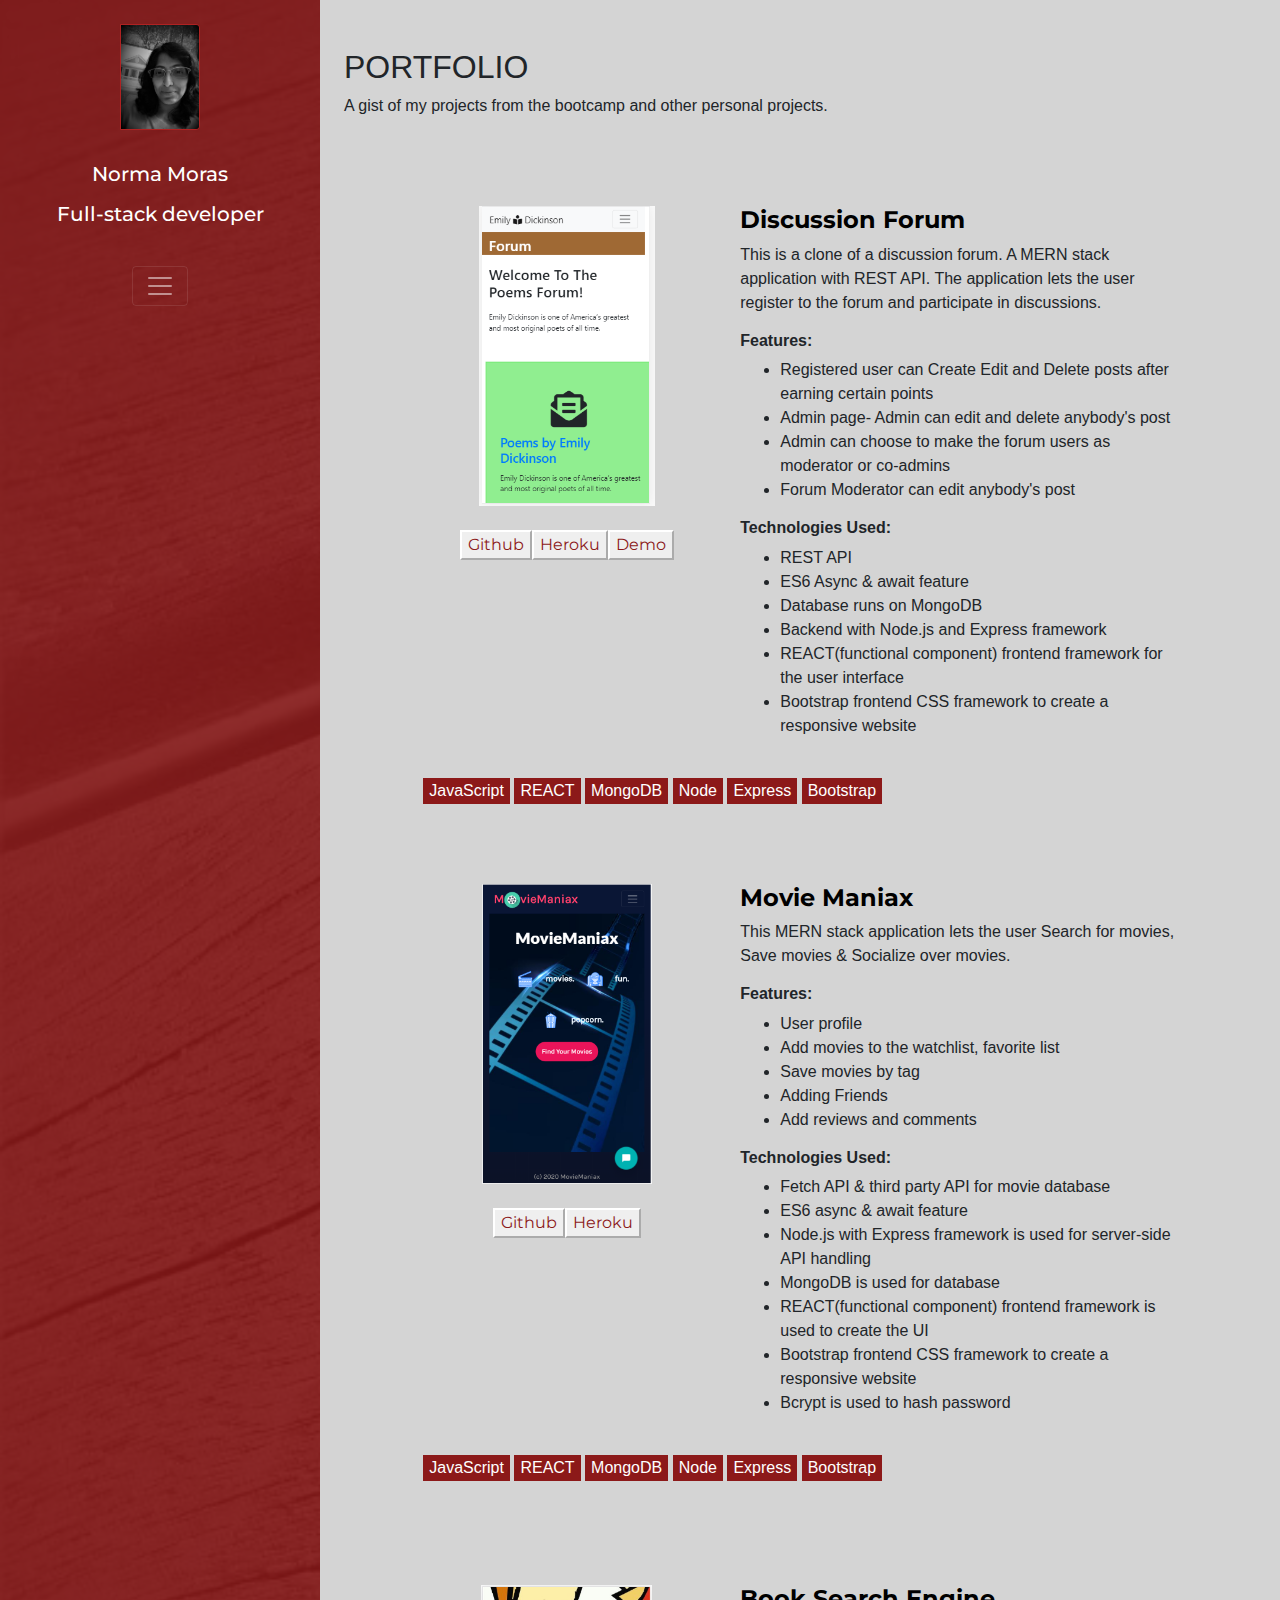
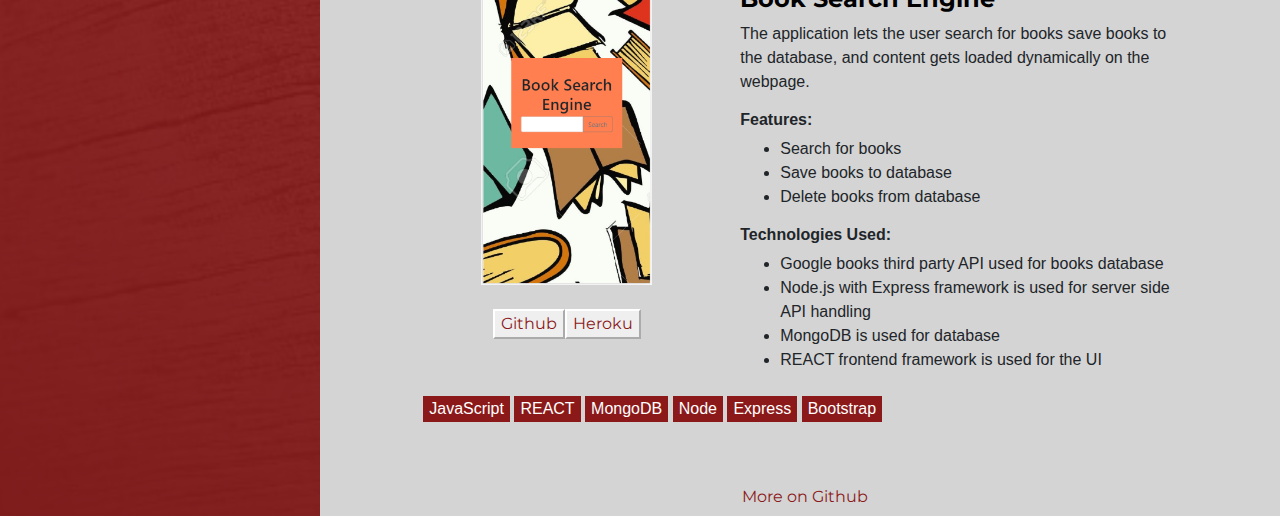
<file: projects.html>
<!DOCTYPE html>
<html lang="en">
<head>
    <meta charset="UTF-8">
    <meta name="viewport" content="width=device-width, initial-scale=1.0">
    <meta http-equiv="X-UA-Compatible" content="ie=edge">
    <title>NORMA MORAS FUll-Stack Developer with SEO Experties - TORONTO</title>
    <link rel="icon" type="image/png" href="assets/happy-person-raising-one-hand_1f64b.png" />
    <link rel="stylesheet" href="innerpage.css">
    <link rel="stylesheet" href="https://stackpath.bootstrapcdn.com/bootstrap/4.4.1/css/bootstrap.min.css" integrity="sha384-Vkoo8x4CGsO3+Hhxv8T/Q5PaXtkKtu6ug5TOeNV6gBiFeWPGFN9MuhOf23Q9Ifjh" crossorigin="anonymous">
    <link href="https://fonts.googleapis.com/css2?family=Montserrat:ital@0;1&display=swap" rel="stylesheet">
    <script src="https://code.jquery.com/jquery-3.4.1.slim.min.js" integrity="sha384-J6qa4849blE2+poT4WnyKhv5vZF5SrPo0iEjwBvKU7imGFAV0wwj1yYfoRSJoZ+n" crossorigin="anonymous"></script>
    <script src="https://stackpath.bootstrapcdn.com/bootstrap/4.4.1/js/bootstrap.min.js" integrity="sha384-wfSDF2E50Y2D1uUdj0O3uMBJnjuUD4Ih7YwaYd1iqfktj0Uod8GCExl3Og8ifwB6" crossorigin="anonymous"></script>
    <link rel="stylesheet" href="https://cdnjs.cloudflare.com/ajax/libs/font-awesome/4.7.0/css/font-awesome.min.css">
</head>
<body>
  
        <div class="container-fluid bgimg min-vh-100" id="container">
            <div class="row fluid min-vh-100">
                <div class="col-lg-3 sidebarp">
                    <div class="row">
                        <div class="col-lg-12 mt-4">
                            
                                <div><a href="https://nmoras.github.io"><img src="./assets/norma.jpg" class="rounded-right avatar mx-auto"></a></div>
                                <div class='mt-4 mediadisplay'>
                                    <a class="nav-link text-center" href="https://nmoras.github.io"><h5>Norma Moras</h5></a>
                                    <div><h5 class="text-center">Full-stack developer</h5></div>
                                </div>  
                            
                        </div>
                        <div class="col-lg-12 mt-4">
                            <nav class="navbar navbar-dark">
                                <button class="navbar-toggler collapsed mx-auto" type="button" data-toggle="collapse" data-target="#navbarNav" aria-controls="navbarNav" aria-expanded="false" aria-label="Toggle navigation">
                                    <span class="navbar-toggler-icon"></span>
                                </button>
                                <div class="collapse navbar-collapse mt-4" id="navbarNav">
                                    <ul class="nav navbar-nav flex-column">
                                        <li class="nav-item">
                                        <a class="nav-link text-center" href="https://nmoras.github.io/projects.html">Projects</a>
                                        </li>
                                        <li class="nav-item">
                                        <a class="nav-link text-center" href="https://nmoras.github.io/about-me.html">About Me</a>
                                        </li>
                                        <li class="nav-item">
                                            <a class="nav-link text-center" href="https://nmoras.github.io/contact.html">Contact Me</a>
                                        </li>
                                        <li class="nav-item">
                                            <div class="row justify-content-center">
                                                <a class="" href="https://twitter.com/normamoras"><i class="fab fa-twitter"></i></a>
                                                <a class="" href="https://github.com/nmoras"><i class="fab fa-github"></i></a>
                                                <a class="" href="https://www.linkedin.com/in/normamoras/"><i class="fab fa-linkedin"></i></a>
                                            </div>
                                        </li>
                                    </ul>
                                </div>
                            </nav>
                        </div>
                    </div> 
                </div>
                    <div class="col-lg-9 colorbg">
                        <div class="row">
                            <div class="col-lg-12 headerpl pl-4">
                                <h2>PORTFOLIO</h2>
                                <p class="mediap">A gist of my projects from the bootcamp and other personal projects.</p>
                            </div>
                            
                            <div class="col-lg-12 headerpl pl-4">
                                <div class="row justify-content-center">
                                    <div class="col-lg-4">
                                        <div class="row justify-content-center"><img class="pr-img mt-4" src="assets/forum.PNG" alt=""></div>
                                        
                                        <div class="row justify-content-center mt-4">
                                            <div class="col-12-lg">
                                                <button class="btnmore"><a class="btnmore prbtn" target="blank" href="https://github.com/nmoras/woofwoof">Github</a></button><br/>
                                            </div>
                                            <div class="col-12-lg">
                                                <button class="btnmore"><a class="btnmore prbtn" target="blank" href="https://bookforum123.herokuapp.com/">Heroku</a></button><br/>
                                            </div>
                                            <div class="col-12-lg">
                                                <button class="btnmore"><a class="btnmore prbtn" target="blank" href="https://www.loom.com/share/84f61194112c43d9a2a81976f51550ac">Demo</a></button>
                                            </div> 
                                        </div>
                                    </div>
                                    <div class="col-lg-6 mt-4">
                                        <h4><a class="pr-link" href="#"><b>Discussion Forum</b></a></h4>
                                        <p>This is a clone of a discussion forum. A MERN stack application with REST API. The application lets the user register to the forum and participate in discussions.</p>
                                        <h6><b>Features:</b></h6>  
                                        <ul>
                                            <li>Registered user can Create Edit and Delete posts after earning certain points</li>
                                            <li>Admin page- Admin can edit and delete anybody's post</li>
                                            <li>Admin can choose to make the forum users as moderator or co-admins</li>
                                            <li>Forum Moderator can edit anybody's post</li>
                    
                                        </ul> 
                                        <h6><b>Technologies Used:</b></h6>  
                                        <ul>
                                            <li>REST API</li>
                                            <li>ES6 Async & await feature</li>
                                            <li>Database runs on MongoDB</li>
                                            <li>Backend with Node.js and Express framework</li>
                                            <li>REACT(functional component) frontend framework for the user interface</li>
                                            <li>Bootstrap frontend CSS framework to create a responsive website</li>
                                            
                                        </ul>
                                            
                                    </div>
                                </div>
                                <div class="row justify-content-center pt-4">
                                    <div class="col-lg-10 align-self-end">
                                        <button class="tag-btn mb-2">JavaScript</button>
                                        <button class="tag-btn mb-2">REACT</button>
                                        <button class="tag-btn mb-2">MongoDB</button>
                                        <button class="tag-btn mb-2">Node</button>
                                        <button class="tag-btn mb-2">Express</button>
                                        <button class="tag-btn mb-2">Bootstrap</button>
                                    </div>
                                </div>     
                            </div>
                            <div class="col-lg-12 headerpl pl-4">
                                <div class="row justify-content-center">
                                    <div class="col-lg-4">
                                        <div class="row justify-content-center"><img class="pr-img mt-4" src="assets/moviemaniax.PNG" alt=""></div>
                                        
                                        <div class="row justify-content-center mt-4">
                                            <button class="btnmore"><a class="btnmore" target="blank" href="https://github.com/jsanthos01/MovieManiax">Github</a></button>
                                            <button class="btnmore"><a class="btnmore" target="blank" href="https://movie-app123.herokuapp.com/">Heroku</a></button>
                            
                                        </div>
                                    </div>
                                    <div class="col-lg-6 mt-4">
                                        <h4><a class="pr-link" href="#"><b>Movie Maniax</b></a></h4>
                                        <p>This MERN stack application lets the user Search for movies, Save movies & Socialize over movies.
                                        <h6><b>Features:</b></h6>  
                                        <ul>
                                            <li>User profile</li>
                                            <li>Add movies to the watchlist, favorite list</li>
                                            <li>Save movies by tag</li>
                                            <li>Adding Friends</li>
                                            <li>Add reviews and comments</li>
                                        </ul> 
                                        <h6><b>Technologies Used:</b></h6>  
                                        <ul>
                                            <li>Fetch API & third party API for movie database</li>
                                            <li>ES6 async & await feature</li>
                                            <li>Node.js with Express framework is used for server-side API handling</li>
                                            <li>MongoDB is used for database</li>
                                            <li>REACT(functional component) frontend framework is used to create the UI</li>
                                            <li>Bootstrap frontend CSS framework to create a responsive website</li>
                                            <li>Bcrypt is used to hash password</li>
                                        </ul>
                                            
                                    </div>
                                </div>
                                <div class="row justify-content-center pt-4">
                                    <div class="col-lg-10 align-self-end">
                                        <button class="tag-btn mb-2">JavaScript</button>
                                        <button class="tag-btn mb-2">REACT</button>
                                        <button class="tag-btn mb-2">MongoDB</button>
                                        <button class="tag-btn mb-2">Node</button>
                                        <button class="tag-btn mb-2">Express</button>
                                        <button class="tag-btn mb-2">Bootstrap</button>
                                    </div>
                                </div>     
                            </div>
                            <div class="col-lg-12 headerpl pl-4">
                                <div class="row justify-content-center mt-4">
                                    <div class="col-lg-4">
                                        <div class="row justify-content-center"><img class="pr-img mt-4" src="assets/booksearchengine.PNG" alt=""></div>
                                        
                                        <div class="row justify-content-center mt-4">
                                            <button class="btnmore"><a class="btnmore" target="blank" href="https://github.com/nmoras/google-books-REACT">Github</a></button>
                                            <button class="btnmore"><a class="btnmore" target="blank" href="https://booksearchengine.herokuapp.com/">Heroku</a></button>
                                        </div>
                                    </div>
                                    <div class="col-lg-6 mt-4">
                                        <h4><a class="pr-link" href="#"><b>Book Search Engine</b></a></h4>
                                        <p>The application lets the user search for books save books to the database, and content gets loaded dynamically on the webpage.
                                        <h6><b>Features:</b></h6>  
                                        <ul>
                                            <li>Search for books</li>
                                            <li>Save books to database</li>
                                            <li>Delete books from database</li>
                                        </ul> 
                                        <h6><b>Technologies Used:</b></h6>  
                                        <ul>
                                            <li>Google books third party API used for books database</li>
                                            <li>Node.js with Express framework is used for server side API handling</li>
                                            <li>MongoDB is used for database</li>
                                            <li>REACT frontend framework is used for the UI</li>
                                        </ul>
                                            
                                    </div>
                                </div>    
                                <div class="row justify-content-center pt-2">
                                    <div class="col-lg-10 align-self-end">
                                        <button class="tag-btn mb-2">JavaScript</button>
                                        <button class="tag-btn mb-2">REACT</button>
                                        <button class="tag-btn mb-2">MongoDB</button>
                                        <button class="tag-btn mb-2">Node</button>
                                        <button class="tag-btn mb-2">Express</button>
                                        <button class="tag-btn mb-2">Bootstrap</button>
                                    </div>
                                </div> 
                            </div>    
                            <div class="col-lg-12 headerpl text-center pl-4"><a class="btn btnmore" href="http://">More on Github</a></div                   </div>
                       
                    </div>
                    
                </div>   
             </div>
        </div> 

    
<script type="text/javascript" href="script.js"></script>
</body>
</html>
</file>
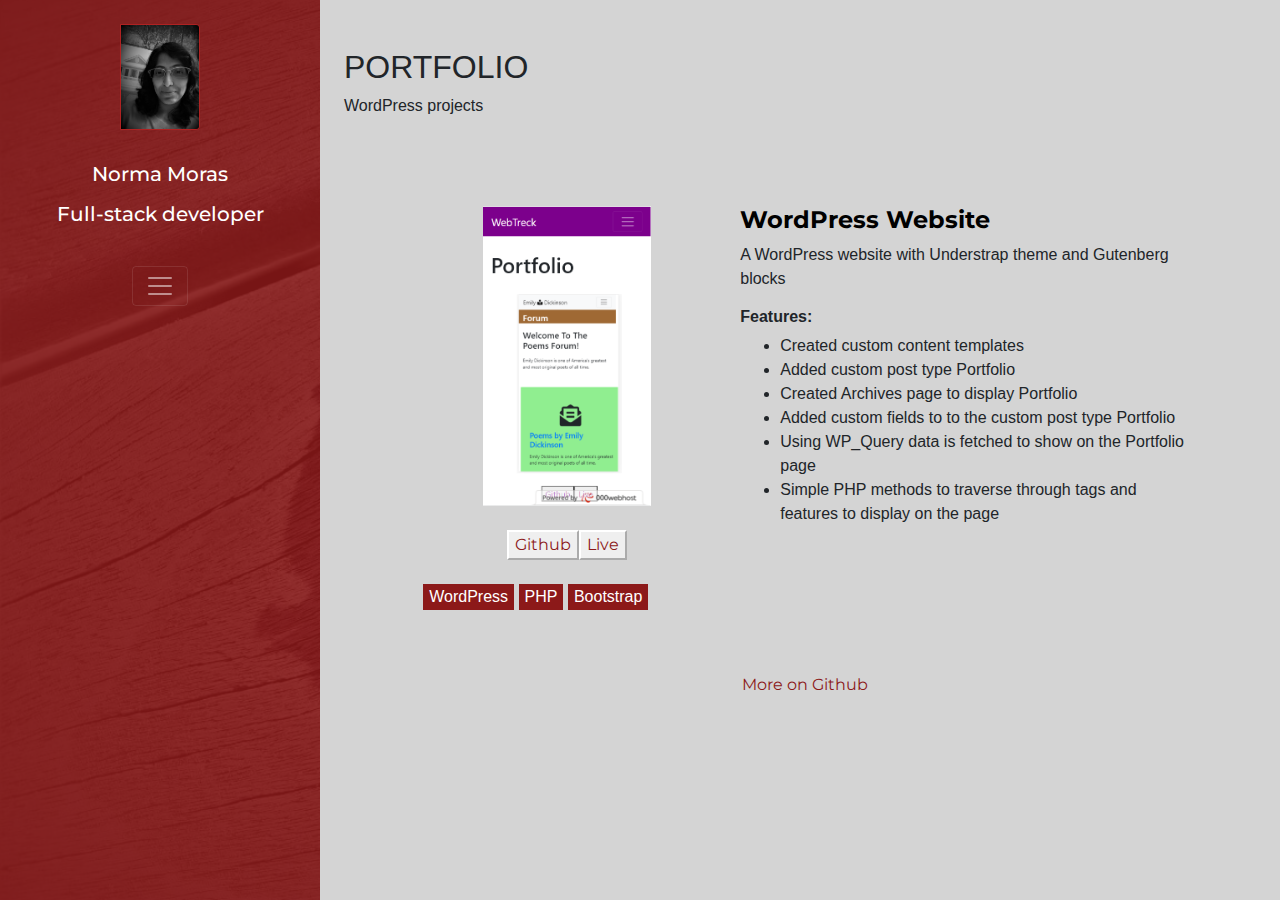
<file: wordpress.html>
<!DOCTYPE html>
<html lang="en">
<head>
    <meta charset="UTF-8">
    <meta name="viewport" content="width=device-width, initial-scale=1.0">
    <meta http-equiv="X-UA-Compatible" content="ie=edge">
    <title>NORMA MORAS FUll-Stack Developer with SEO Experties - TORONTO</title>
    <link rel="icon" type="image/png" href="assets/happy-person-raising-one-hand_1f64b.png" />
    <link rel="stylesheet" href="./style/innerpage.css">
    <link rel="stylesheet" href="https://stackpath.bootstrapcdn.com/bootstrap/4.4.1/css/bootstrap.min.css" integrity="sha384-Vkoo8x4CGsO3+Hhxv8T/Q5PaXtkKtu6ug5TOeNV6gBiFeWPGFN9MuhOf23Q9Ifjh" crossorigin="anonymous">
    <link href="https://fonts.googleapis.com/css2?family=Montserrat:ital@0;1&display=swap" rel="stylesheet">
    <script src="https://code.jquery.com/jquery-3.4.1.slim.min.js" integrity="sha384-J6qa4849blE2+poT4WnyKhv5vZF5SrPo0iEjwBvKU7imGFAV0wwj1yYfoRSJoZ+n" crossorigin="anonymous"></script>
    <script src="https://stackpath.bootstrapcdn.com/bootstrap/4.4.1/js/bootstrap.min.js" integrity="sha384-wfSDF2E50Y2D1uUdj0O3uMBJnjuUD4Ih7YwaYd1iqfktj0Uod8GCExl3Og8ifwB6" crossorigin="anonymous"></script>
    <link rel="stylesheet" href="https://cdnjs.cloudflare.com/ajax/libs/font-awesome/4.7.0/css/font-awesome.min.css">
</head>
<body>
  
        <div class="container-fluid bgimg min-vh-100" id="container">
            <div class="row fluid min-vh-100">
                <div class="col-lg-3 sidebarp">
                    <div class="row">
                        <div class="col-lg-12 mt-4">
                            
                                <div><a href="https://nmoras.github.io"><img src="./assets/norma.jpg" class="rounded-right avatar mx-auto"></a></div>
                                <div class='mt-4 mediadisplay'>
                                    <a class="nav-link text-center" href="https://nmoras.github.io"><h5>Norma Moras</h5></a>
                                    <div><h5 class="text-center">Full-stack developer</h5></div>
                                </div>  
                            
                        </div>
                        <div class="col-lg-12 mt-4">
                            <nav class="navbar navbar-dark">
                                <button class="navbar-toggler collapsed mx-auto" type="button" data-toggle="collapse" data-target="#navbarNav" aria-controls="navbarNav" aria-expanded="false" aria-label="Toggle navigation">
                                    <span class="navbar-toggler-icon"></span>
                                </button>
                                <div class="collapse navbar-collapse mt-4" id="navbarNav">
                                    <ul class="nav navbar-nav flex-column">
                                        <li class="nav-item">
                                            <a class="nav-link text-center" href="https://nmoras.github.io/MERN-projects.html">MERN Projects</a>
                                        </li>
                                        <li class="nav-item">
                                                <a class="nav-link text-center" href="https://nmoras.github.io/front-end-projects.html">Front-end Projects</a>
                                        </li>
                                        <li class="nav-item">
                                                <a class="nav-link text-center" href="https://nmoras.github.io/wordpress.html">WordPress</a>
                                        </li>
                                        <li class="nav-item">
                                            <a class="nav-link text-center" href="https://nmoras.github.io/certifications.html">Certifications</a>
                                        </li>
                                        <li class="nav-item">
                                        <a class="nav-link text-center" href="https://nmoras.github.io/about-me.html">About Me</a>
                                        </li>
                                        <li class="nav-item">
                                            <a class="nav-link text-center" href="https://nmoras.github.io/resume/">Resume</a>
                                        </li>
                                        <li class="nav-item">
                                            <a class="nav-link text-center" href="https://nmoras.github.io/contact.html">Contact Me</a>
                                        </li>
                                       
                                        <li class="nav-item">
                                            <div class="row justify-content-center">
                                                <a class="sm" target="blank" href="https://twitter.com/normamoras"><i class="fa fa-twitter"></i></a>
                                                <a class="sm" target="blank" href="https://github.com/nmoras"><i class="fa fa-github"></i></a>
                                                <a class="sm" target="blank" href="https://www.linkedin.com/in/normamoras/"><i class="fa fa-linkedin"></i></a>
                                                <a class="sm" target="blank" href="https://webtreck.000webhostapp.com/"><i class="fa fa-wordpress"></i></i></a>
                                            </div>
                                        </li>
                                    </ul>
                                </div>
                            </nav>
                        </div>
                    </div> 
                </div>
                    <div class="col-lg-9 colorbg">
                        <div class="row">
<!--                             schema tool -->
                            <div class="col-lg-12 headerpl pl-4">
                                <h2>PORTFOLIO</h2>
                                <p class="mediap">WordPress projects</p>
                            </div>
                           
                            <!-- div starts here -->
                            <div class="col-lg-12 headerpl pl-4">
                                <div class="row justify-content-center">
                                    <div class="col-lg-4">
                                        <div class="row justify-content-center"><img class="pr-img mt-4" src="./assets/wordpress.png" alt=""></div>
                                        
                                        <div class="row justify-content-center mt-4">
                                            <button class="btnmore"><a class="btnmore" target="blank" href="">Github</a></button>
                                            <button class="btnmore"><a class="btnmore" target="blank" href="https://webtreck.000webhostapp.com/">Live</a></button>
                            
                                        </div>
                                    </div>
                                    <div class="col-lg-6 mt-4">
                                        <h4><a class="pr-link" href="#"><b>WordPress Website</b></a></h4>
                                        <p> A WordPress website with Understrap theme and Gutenberg blocks</p>
                                        <h6><b>Features:</b></h6>  
                                        <ul>
                                            <li>Created custom content templates</li>
                                            <li>Added custom post type Portfolio</li>
                                            <li>Created Archives page to display Portfolio</li>
                                            <li>Added custom fields to to the custom post type Portfolio</li>
                                            <li>Using WP_Query data is fetched to show on the Portfolio page</li>
                                            <li>Simple PHP methods to traverse through tags and features to display on the page</li>
                                        </ul> 
                                            
                                    </div>
                                </div>
                                <div class="row justify-content-center pt-4">
                                    <div class="col-lg-10 align-self-end">
                                        <button class="tag-btn mb-2">WordPress</button>
                                        <button class="tag-btn mb-2">PHP</button>
                                        <button class="tag-btn mb-2">Bootstrap</button>
                                    </div>
                                </div>     
                            </div>
                            
                            <!-- the div ends here -->
                       <div class="col-lg-12 headerpl text-center pl-4"><a class="btn btnmore" href="http://github.com/nmoras">More on Github</a></div>
                    </div>
                    
                </div>   
             </div>
        </div> 

    
<script type="text/javascript" href="script.js"></script>
</body>
</html>
</file>
<file: style/innerpage.css>
.header{
    margin: 1rem 0;
    margin-bottom: 4rem;
    line-height: 2rem;
}
.header-intro{
    line-height: 3.5rem;
    font-size: 35px;
    padding: 2rem 0;
    font-weight: normal;
   
}
h1, h3, h4, h5, a{
    font-family: montserrat;
    color: white;
}
.nav-link {
    color: white !important;
} 
.link{
    color: white;
    display: block;
}
a.link:hover{
    color: black;
}
.sm{
    padding: 2px;
    margin-left:2px;
}
.sidebarp{
    background-color: rgb(140, 25, 25, 0.85);
  
    min-height:100%

}
.colorbg{
    background-color: #d4d4d4;
}
.bgimg{
    overflow: hidden;
    background-image: url("../assets/leaf.jpg");
    background-size: cover;
    background-repeat: no-repeat;
    min-height: 100%;  
}
.avatar{
width: 80px;
border: 1px solid  #AF2222;
display: block;
opacity: none;
}
.btnhome{
    background-color:#8c1919;
    color: white; 
    border-style: none;
    margin: 0 20px;
    margin-top: 20px;
    padding: 5px 20px;
    border-radius: 10px;
}
.btnhome:hover{
    background: white;
    color: #8c1919;
   
}
a.pr-link{
    color:black;
}
a.pr-link:hover{
    color: #8c1919;
    text-decoration: none;
}
.headerpl{
    margin-top: 3rem;
}
.tag-btn{
    background-color:#8c1919;
    color: white; 
    border: none;
}
/* div{
    border: 1px solid black;
} */
.pr-img{
    height:300px;
    margin-top: 2rem;
}
.pr-img:hover{
    transform: scale(1.50);
    transition: .5s ease
}
.btnmore{
    border-color: white;   
    color:white;
}
.btnmore:hover{
    background: #8c1919;
}
a.btnmore{
    color: #8c1919;
    
}

a.btnmore:hover{
    color: white;
    text-decoration: none;
    background: #8c1919;
}
@media screen and (max-width: 900px) { 
       
    .sidebar{
        background-color: transparent;
        min-height:30%
    }
    .thebg{
        background-color: rgb(140, 25, 25, 0.85);
    
    }
    .mynav{
        display: none;
    }
    .contentblock{
        margin-top: 0rem;
    }
    h1, h2, h4{
        text-align:center;
    }
    .mediap{
        text-align:center;
    }
    .introcls, .mediaabt{
        text-align:center;
    }
    .btnmedia{
        flex-direction: column;
        width: 50%;
        margin: 0 auto;
    }
    .mediadisplay{
        display:none
    }
  } 


/* div{
    border: 1px solid white;
} */
</file>
<file: innerpage.css>
.header{
    margin: 1rem 0;
    margin-bottom: 4rem;
    line-height: 2rem;
}
.header-intro{
    line-height: 3.5rem;
    font-size: 35px;
    padding: 2rem 0;
    font-weight: normal;
   
}
h1, h3, h4, h5, a{
    font-family: montserrat;
    color: white;
}
.nav-link {
    color: white !important;
} 
.link{
    color: white;
    display: block;
}
a.link:hover{
    color: black;
}
.sm{
    padding: 2px;
    margin-left:2px;
}
.sidebarp{
    background-color: rgb(140, 25, 25, 0.85);
  
    min-height:100%

}
.colorbg{
    background-color: #d4d4d4;
}
.bgimg{
    overflow: hidden;
    background-image: url("./assets/leaf.jpg");
    background-size: cover;
    background-repeat: no-repeat;
    min-height: 100%;  
}
.avatar{
width: 80px;
border: 1px solid  #AF2222;
display: block;
opacity: none;
}
.btnhome{
    background-color:#8c1919;
    color: white; 
    border-style: none;
    margin: 0 20px;
    margin-top: 20px;
    padding: 5px 20px;
    border-radius: 10px;
}
.btnhome:hover{
    background: white;
    color: #8c1919;
   
}
a.pr-link{
    color:black;
}
a.pr-link:hover{
    color: #8c1919;
    text-decoration: none;
}
.headerpl{
    margin-top: 3rem;
}
.tag-btn{
    background-color:#8c1919;
    color: white; 
    border: none;
}
/* div{
    border: 1px solid black;
} */
.pr-img{
    height:300px;
    margin-top: 2rem;
}
.pr-img:hover{
    transform: scale(1.50);
    transition: .5s ease
}
.btnmore{
    border-color: white;   
    color:white;
}
.btnmore:hover{
    background: #8c1919;
}
a.btnmore{
    color: #8c1919;
    
}

a.btnmore:hover{
    color: white;
    text-decoration: none;
    background: #8c1919;
}
@media screen and (max-width: 900px) { 
       
    .sidebar{
        background-color: transparent;
        min-height:30%
    }
    .thebg{
        background-color: rgb(140, 25, 25, 0.85);
    
    }
    .mynav{
        display: none;
    }
    .contentblock{
        margin-top: 0rem;
    }
    h1, h2, h4{
        text-align:center;
    }
    .mediap{
        text-align:center;
    }
    .introcls, .mediaabt{
        text-align:center;
    }
    .btnmedia{
        flex-direction: column;
        width: 50%;
        margin: 0 auto;
    }
    .mediadisplay{
        display:none
    }
  } 


/* div{
    border: 1px solid white;
} */
</file>
